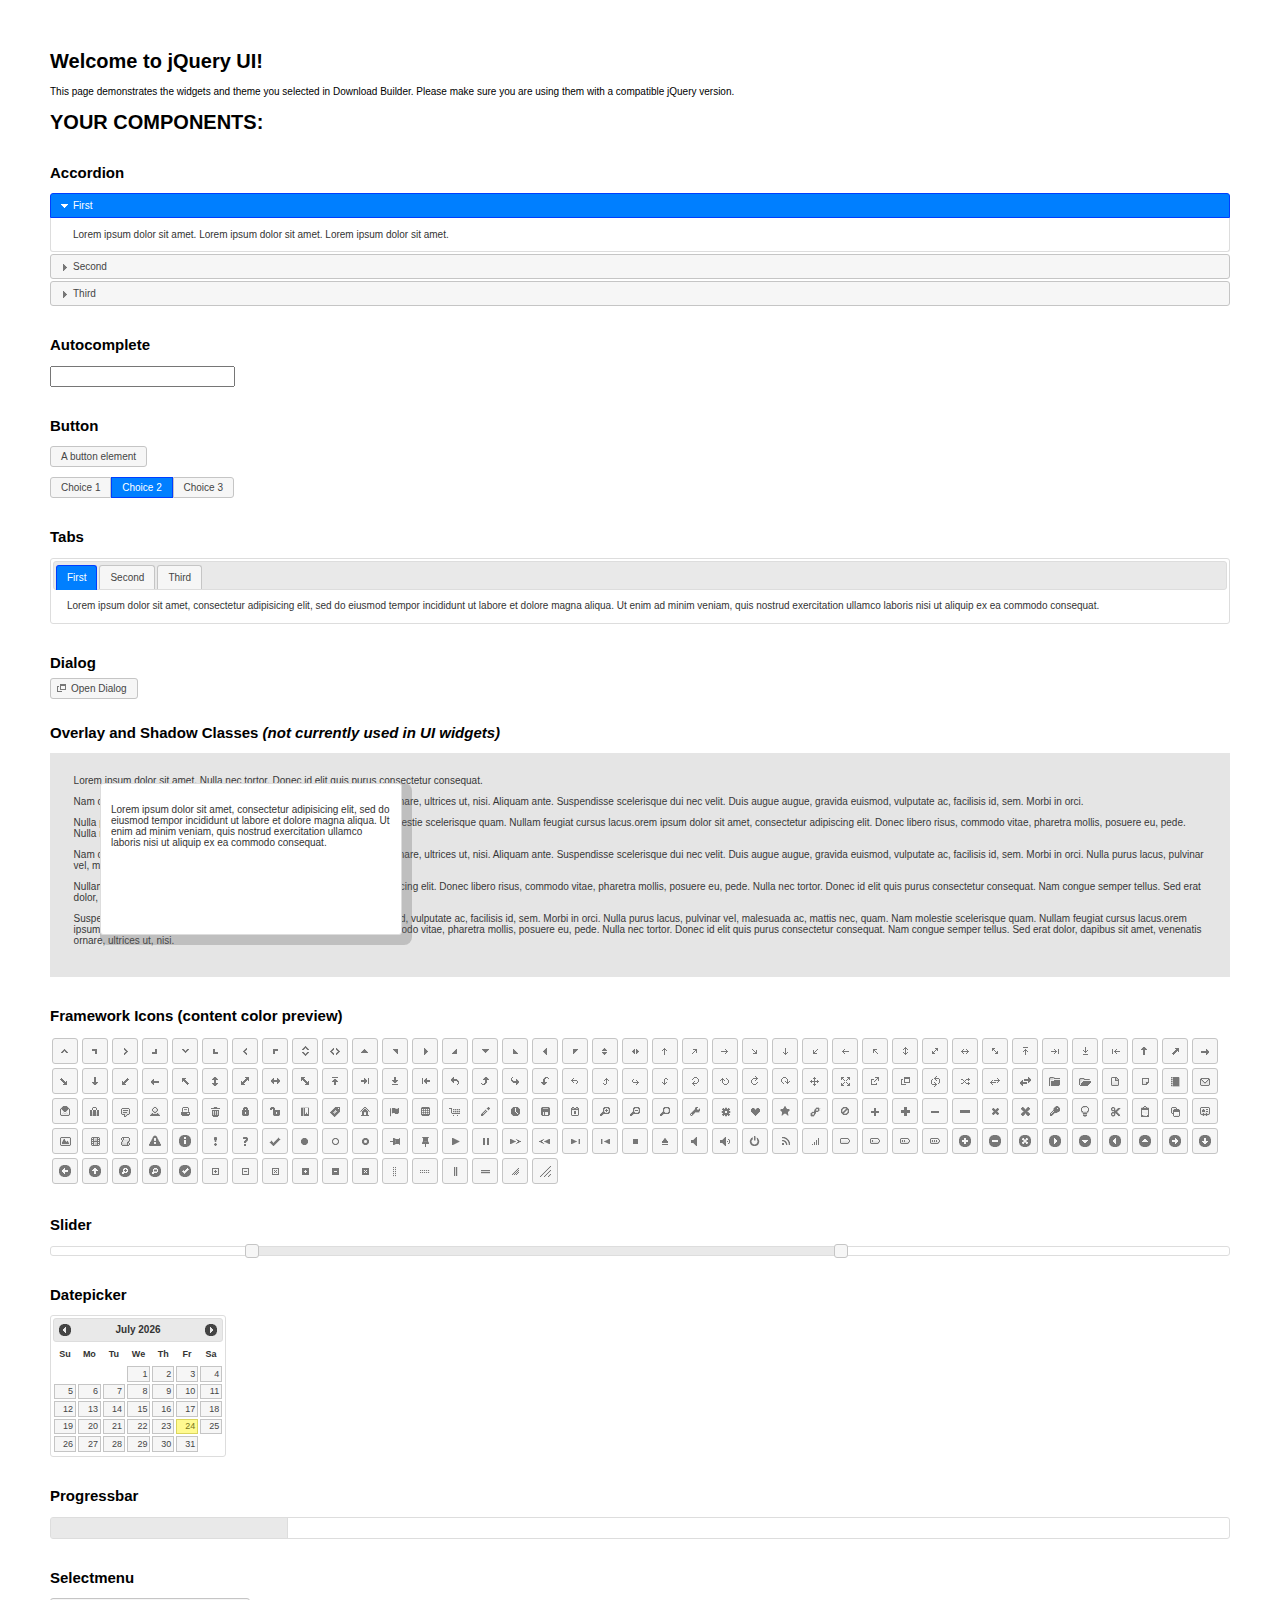
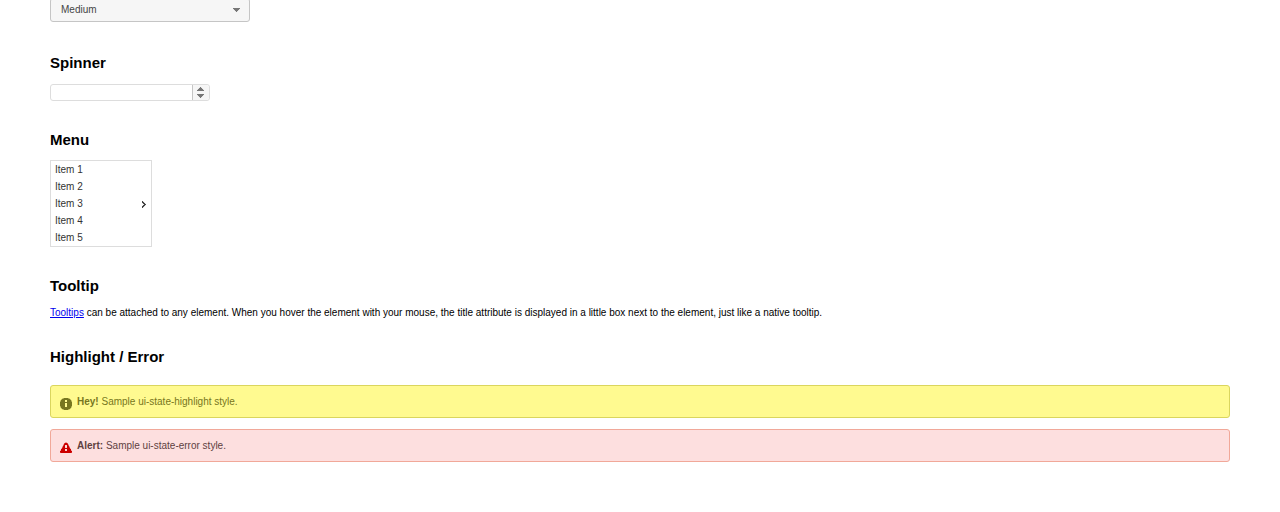
<file: public_html/js/jquery-ui-1.11.4.custom/index.html>
<!doctype html>
<html lang="us">
<head>
	<meta charset="utf-8">
	<title>jQuery UI Example Page</title>
	<link href="jquery-ui.css" rel="stylesheet">
	<style>
	body{
		font: 62.5% "Trebuchet MS", sans-serif;
		margin: 50px;
	}
	.demoHeaders {
		margin-top: 2em;
	}
	#dialog-link {
		padding: .4em 1em .4em 20px;
		text-decoration: none;
		position: relative;
	}
	#dialog-link span.ui-icon {
		margin: 0 5px 0 0;
		position: absolute;
		left: .2em;
		top: 50%;
		margin-top: -8px;
	}
	#icons {
		margin: 0;
		padding: 0;
	}
	#icons li {
		margin: 2px;
		position: relative;
		padding: 4px 0;
		cursor: pointer;
		float: left;
		list-style: none;
	}
	#icons span.ui-icon {
		float: left;
		margin: 0 4px;
	}
	.fakewindowcontain .ui-widget-overlay {
		position: absolute;
	}
	select {
		width: 200px;
	}
	</style>
</head>
<body>

<h1>Welcome to jQuery UI!</h1>

<div class="ui-widget">
	<p>This page demonstrates the widgets and theme you selected in Download Builder. Please make sure you are using them with a compatible jQuery version.</p>
</div>

<h1>YOUR COMPONENTS:</h1>


<!-- Accordion -->
<h2 class="demoHeaders">Accordion</h2>
<div id="accordion">
	<h3>First</h3>
	<div>Lorem ipsum dolor sit amet. Lorem ipsum dolor sit amet. Lorem ipsum dolor sit amet.</div>
	<h3>Second</h3>
	<div>Phasellus mattis tincidunt nibh.</div>
	<h3>Third</h3>
	<div>Nam dui erat, auctor a, dignissim quis.</div>
</div>



<!-- Autocomplete -->
<h2 class="demoHeaders">Autocomplete</h2>
<div>
	<input id="autocomplete" title="type &quot;a&quot;">
</div>



<!-- Button -->
<h2 class="demoHeaders">Button</h2>
<button id="button">A button element</button>
<form style="margin-top: 1em;">
	<div id="radioset">
		<input type="radio" id="radio1" name="radio"><label for="radio1">Choice 1</label>
		<input type="radio" id="radio2" name="radio" checked="checked"><label for="radio2">Choice 2</label>
		<input type="radio" id="radio3" name="radio"><label for="radio3">Choice 3</label>
	</div>
</form>



<!-- Tabs -->
<h2 class="demoHeaders">Tabs</h2>
<div id="tabs">
	<ul>
		<li><a href="#tabs-1">First</a></li>
		<li><a href="#tabs-2">Second</a></li>
		<li><a href="#tabs-3">Third</a></li>
	</ul>
	<div id="tabs-1">Lorem ipsum dolor sit amet, consectetur adipisicing elit, sed do eiusmod tempor incididunt ut labore et dolore magna aliqua. Ut enim ad minim veniam, quis nostrud exercitation ullamco laboris nisi ut aliquip ex ea commodo consequat.</div>
	<div id="tabs-2">Phasellus mattis tincidunt nibh. Cras orci urna, blandit id, pretium vel, aliquet ornare, felis. Maecenas scelerisque sem non nisl. Fusce sed lorem in enim dictum bibendum.</div>
	<div id="tabs-3">Nam dui erat, auctor a, dignissim quis, sollicitudin eu, felis. Pellentesque nisi urna, interdum eget, sagittis et, consequat vestibulum, lacus. Mauris porttitor ullamcorper augue.</div>
</div>



<!-- Dialog NOTE: Dialog is not generated by UI in this demo so it can be visually styled in themeroller-->
<h2 class="demoHeaders">Dialog</h2>
<p><a href="#" id="dialog-link" class="ui-state-default ui-corner-all"><span class="ui-icon ui-icon-newwin"></span>Open Dialog</a></p>

<h2 class="demoHeaders">Overlay and Shadow Classes <em>(not currently used in UI widgets)</em></h2>
<div style="position: relative; width: 96%; height: 200px; padding:1% 2%; overflow:hidden;" class="fakewindowcontain">
	<p>Lorem ipsum dolor sit amet,  Nulla nec tortor. Donec id elit quis purus consectetur consequat. </p><p>Nam congue semper tellus. Sed erat dolor, dapibus sit amet, venenatis ornare, ultrices ut, nisi. Aliquam ante. Suspendisse scelerisque dui nec velit. Duis augue augue, gravida euismod, vulputate ac, facilisis id, sem. Morbi in orci. </p><p>Nulla purus lacus, pulvinar vel, malesuada ac, mattis nec, quam. Nam molestie scelerisque quam. Nullam feugiat cursus lacus.orem ipsum dolor sit amet, consectetur adipiscing elit. Donec libero risus, commodo vitae, pharetra mollis, posuere eu, pede. Nulla nec tortor. Donec id elit quis purus consectetur consequat. </p><p>Nam congue semper tellus. Sed erat dolor, dapibus sit amet, venenatis ornare, ultrices ut, nisi. Aliquam ante. Suspendisse scelerisque dui nec velit. Duis augue augue, gravida euismod, vulputate ac, facilisis id, sem. Morbi in orci. Nulla purus lacus, pulvinar vel, malesuada ac, mattis nec, quam. Nam molestie scelerisque quam. </p><p>Nullam feugiat cursus lacus.orem ipsum dolor sit amet, consectetur adipiscing elit. Donec libero risus, commodo vitae, pharetra mollis, posuere eu, pede. Nulla nec tortor. Donec id elit quis purus consectetur consequat. Nam congue semper tellus. Sed erat dolor, dapibus sit amet, venenatis ornare, ultrices ut, nisi. Aliquam ante. </p><p>Suspendisse scelerisque dui nec velit. Duis augue augue, gravida euismod, vulputate ac, facilisis id, sem. Morbi in orci. Nulla purus lacus, pulvinar vel, malesuada ac, mattis nec, quam. Nam molestie scelerisque quam. Nullam feugiat cursus lacus.orem ipsum dolor sit amet, consectetur adipiscing elit. Donec libero risus, commodo vitae, pharetra mollis, posuere eu, pede. Nulla nec tortor. Donec id elit quis purus consectetur consequat. Nam congue semper tellus. Sed erat dolor, dapibus sit amet, venenatis ornare, ultrices ut, nisi. </p>

	<!-- ui-dialog -->
	<div class="ui-overlay"><div class="ui-widget-overlay"></div><div class="ui-widget-shadow ui-corner-all" style="width: 302px; height: 152px; position: absolute; left: 50px; top: 30px;"></div></div>
	<div style="position: absolute; width: 280px; height: 130px;left: 50px; top: 30px; padding: 10px;" class="ui-widget ui-widget-content ui-corner-all">
		<div class="ui-dialog-content ui-widget-content" style="background: none; border: 0;">
			<p>Lorem ipsum dolor sit amet, consectetur adipisicing elit, sed do eiusmod tempor incididunt ut labore et dolore magna aliqua. Ut enim ad minim veniam, quis nostrud exercitation ullamco laboris nisi ut aliquip ex ea commodo consequat.</p>
		</div>
	</div>

</div>

<!-- ui-dialog -->
<div id="dialog" title="Dialog Title">
	<p>Lorem ipsum dolor sit amet, consectetur adipisicing elit, sed do eiusmod tempor incididunt ut labore et dolore magna aliqua. Ut enim ad minim veniam, quis nostrud exercitation ullamco laboris nisi ut aliquip ex ea commodo consequat.</p>
</div>



<h2 class="demoHeaders">Framework Icons (content color preview)</h2>
<ul id="icons" class="ui-widget ui-helper-clearfix">
	<li class="ui-state-default ui-corner-all" title=".ui-icon-carat-1-n"><span class="ui-icon ui-icon-carat-1-n"></span></li>
	<li class="ui-state-default ui-corner-all" title=".ui-icon-carat-1-ne"><span class="ui-icon ui-icon-carat-1-ne"></span></li>
	<li class="ui-state-default ui-corner-all" title=".ui-icon-carat-1-e"><span class="ui-icon ui-icon-carat-1-e"></span></li>
	<li class="ui-state-default ui-corner-all" title=".ui-icon-carat-1-se"><span class="ui-icon ui-icon-carat-1-se"></span></li>
	<li class="ui-state-default ui-corner-all" title=".ui-icon-carat-1-s"><span class="ui-icon ui-icon-carat-1-s"></span></li>
	<li class="ui-state-default ui-corner-all" title=".ui-icon-carat-1-sw"><span class="ui-icon ui-icon-carat-1-sw"></span></li>
	<li class="ui-state-default ui-corner-all" title=".ui-icon-carat-1-w"><span class="ui-icon ui-icon-carat-1-w"></span></li>
	<li class="ui-state-default ui-corner-all" title=".ui-icon-carat-1-nw"><span class="ui-icon ui-icon-carat-1-nw"></span></li>
	<li class="ui-state-default ui-corner-all" title=".ui-icon-carat-2-n-s"><span class="ui-icon ui-icon-carat-2-n-s"></span></li>
	<li class="ui-state-default ui-corner-all" title=".ui-icon-carat-2-e-w"><span class="ui-icon ui-icon-carat-2-e-w"></span></li>
	<li class="ui-state-default ui-corner-all" title=".ui-icon-triangle-1-n"><span class="ui-icon ui-icon-triangle-1-n"></span></li>
	<li class="ui-state-default ui-corner-all" title=".ui-icon-triangle-1-ne"><span class="ui-icon ui-icon-triangle-1-ne"></span></li>
	<li class="ui-state-default ui-corner-all" title=".ui-icon-triangle-1-e"><span class="ui-icon ui-icon-triangle-1-e"></span></li>
	<li class="ui-state-default ui-corner-all" title=".ui-icon-triangle-1-se"><span class="ui-icon ui-icon-triangle-1-se"></span></li>
	<li class="ui-state-default ui-corner-all" title=".ui-icon-triangle-1-s"><span class="ui-icon ui-icon-triangle-1-s"></span></li>
	<li class="ui-state-default ui-corner-all" title=".ui-icon-triangle-1-sw"><span class="ui-icon ui-icon-triangle-1-sw"></span></li>
	<li class="ui-state-default ui-corner-all" title=".ui-icon-triangle-1-w"><span class="ui-icon ui-icon-triangle-1-w"></span></li>
	<li class="ui-state-default ui-corner-all" title=".ui-icon-triangle-1-nw"><span class="ui-icon ui-icon-triangle-1-nw"></span></li>
	<li class="ui-state-default ui-corner-all" title=".ui-icon-triangle-2-n-s"><span class="ui-icon ui-icon-triangle-2-n-s"></span></li>
	<li class="ui-state-default ui-corner-all" title=".ui-icon-triangle-2-e-w"><span class="ui-icon ui-icon-triangle-2-e-w"></span></li>
	<li class="ui-state-default ui-corner-all" title=".ui-icon-arrow-1-n"><span class="ui-icon ui-icon-arrow-1-n"></span></li>
	<li class="ui-state-default ui-corner-all" title=".ui-icon-arrow-1-ne"><span class="ui-icon ui-icon-arrow-1-ne"></span></li>
	<li class="ui-state-default ui-corner-all" title=".ui-icon-arrow-1-e"><span class="ui-icon ui-icon-arrow-1-e"></span></li>
	<li class="ui-state-default ui-corner-all" title=".ui-icon-arrow-1-se"><span class="ui-icon ui-icon-arrow-1-se"></span></li>
	<li class="ui-state-default ui-corner-all" title=".ui-icon-arrow-1-s"><span class="ui-icon ui-icon-arrow-1-s"></span></li>
	<li class="ui-state-default ui-corner-all" title=".ui-icon-arrow-1-sw"><span class="ui-icon ui-icon-arrow-1-sw"></span></li>
	<li class="ui-state-default ui-corner-all" title=".ui-icon-arrow-1-w"><span class="ui-icon ui-icon-arrow-1-w"></span></li>
	<li class="ui-state-default ui-corner-all" title=".ui-icon-arrow-1-nw"><span class="ui-icon ui-icon-arrow-1-nw"></span></li>
	<li class="ui-state-default ui-corner-all" title=".ui-icon-arrow-2-n-s"><span class="ui-icon ui-icon-arrow-2-n-s"></span></li>
	<li class="ui-state-default ui-corner-all" title=".ui-icon-arrow-2-ne-sw"><span class="ui-icon ui-icon-arrow-2-ne-sw"></span></li>
	<li class="ui-state-default ui-corner-all" title=".ui-icon-arrow-2-e-w"><span class="ui-icon ui-icon-arrow-2-e-w"></span></li>
	<li class="ui-state-default ui-corner-all" title=".ui-icon-arrow-2-se-nw"><span class="ui-icon ui-icon-arrow-2-se-nw"></span></li>
	<li class="ui-state-default ui-corner-all" title=".ui-icon-arrowstop-1-n"><span class="ui-icon ui-icon-arrowstop-1-n"></span></li>
	<li class="ui-state-default ui-corner-all" title=".ui-icon-arrowstop-1-e"><span class="ui-icon ui-icon-arrowstop-1-e"></span></li>
	<li class="ui-state-default ui-corner-all" title=".ui-icon-arrowstop-1-s"><span class="ui-icon ui-icon-arrowstop-1-s"></span></li>
	<li class="ui-state-default ui-corner-all" title=".ui-icon-arrowstop-1-w"><span class="ui-icon ui-icon-arrowstop-1-w"></span></li>
	<li class="ui-state-default ui-corner-all" title=".ui-icon-arrowthick-1-n"><span class="ui-icon ui-icon-arrowthick-1-n"></span></li>
	<li class="ui-state-default ui-corner-all" title=".ui-icon-arrowthick-1-ne"><span class="ui-icon ui-icon-arrowthick-1-ne"></span></li>
	<li class="ui-state-default ui-corner-all" title=".ui-icon-arrowthick-1-e"><span class="ui-icon ui-icon-arrowthick-1-e"></span></li>
	<li class="ui-state-default ui-corner-all" title=".ui-icon-arrowthick-1-se"><span class="ui-icon ui-icon-arrowthick-1-se"></span></li>
	<li class="ui-state-default ui-corner-all" title=".ui-icon-arrowthick-1-s"><span class="ui-icon ui-icon-arrowthick-1-s"></span></li>
	<li class="ui-state-default ui-corner-all" title=".ui-icon-arrowthick-1-sw"><span class="ui-icon ui-icon-arrowthick-1-sw"></span></li>
	<li class="ui-state-default ui-corner-all" title=".ui-icon-arrowthick-1-w"><span class="ui-icon ui-icon-arrowthick-1-w"></span></li>
	<li class="ui-state-default ui-corner-all" title=".ui-icon-arrowthick-1-nw"><span class="ui-icon ui-icon-arrowthick-1-nw"></span></li>
	<li class="ui-state-default ui-corner-all" title=".ui-icon-arrowthick-2-n-s"><span class="ui-icon ui-icon-arrowthick-2-n-s"></span></li>
	<li class="ui-state-default ui-corner-all" title=".ui-icon-arrowthick-2-ne-sw"><span class="ui-icon ui-icon-arrowthick-2-ne-sw"></span></li>
	<li class="ui-state-default ui-corner-all" title=".ui-icon-arrowthick-2-e-w"><span class="ui-icon ui-icon-arrowthick-2-e-w"></span></li>
	<li class="ui-state-default ui-corner-all" title=".ui-icon-arrowthick-2-se-nw"><span class="ui-icon ui-icon-arrowthick-2-se-nw"></span></li>
	<li class="ui-state-default ui-corner-all" title=".ui-icon-arrowthickstop-1-n"><span class="ui-icon ui-icon-arrowthickstop-1-n"></span></li>
	<li class="ui-state-default ui-corner-all" title=".ui-icon-arrowthickstop-1-e"><span class="ui-icon ui-icon-arrowthickstop-1-e"></span></li>
	<li class="ui-state-default ui-corner-all" title=".ui-icon-arrowthickstop-1-s"><span class="ui-icon ui-icon-arrowthickstop-1-s"></span></li>
	<li class="ui-state-default ui-corner-all" title=".ui-icon-arrowthickstop-1-w"><span class="ui-icon ui-icon-arrowthickstop-1-w"></span></li>
	<li class="ui-state-default ui-corner-all" title=".ui-icon-arrowreturnthick-1-w"><span class="ui-icon ui-icon-arrowreturnthick-1-w"></span></li>
	<li class="ui-state-default ui-corner-all" title=".ui-icon-arrowreturnthick-1-n"><span class="ui-icon ui-icon-arrowreturnthick-1-n"></span></li>
	<li class="ui-state-default ui-corner-all" title=".ui-icon-arrowreturnthick-1-e"><span class="ui-icon ui-icon-arrowreturnthick-1-e"></span></li>
	<li class="ui-state-default ui-corner-all" title=".ui-icon-arrowreturnthick-1-s"><span class="ui-icon ui-icon-arrowreturnthick-1-s"></span></li>
	<li class="ui-state-default ui-corner-all" title=".ui-icon-arrowreturn-1-w"><span class="ui-icon ui-icon-arrowreturn-1-w"></span></li>
	<li class="ui-state-default ui-corner-all" title=".ui-icon-arrowreturn-1-n"><span class="ui-icon ui-icon-arrowreturn-1-n"></span></li>
	<li class="ui-state-default ui-corner-all" title=".ui-icon-arrowreturn-1-e"><span class="ui-icon ui-icon-arrowreturn-1-e"></span></li>
	<li class="ui-state-default ui-corner-all" title=".ui-icon-arrowreturn-1-s"><span class="ui-icon ui-icon-arrowreturn-1-s"></span></li>
	<li class="ui-state-default ui-corner-all" title=".ui-icon-arrowrefresh-1-w"><span class="ui-icon ui-icon-arrowrefresh-1-w"></span></li>
	<li class="ui-state-default ui-corner-all" title=".ui-icon-arrowrefresh-1-n"><span class="ui-icon ui-icon-arrowrefresh-1-n"></span></li>
	<li class="ui-state-default ui-corner-all" title=".ui-icon-arrowrefresh-1-e"><span class="ui-icon ui-icon-arrowrefresh-1-e"></span></li>
	<li class="ui-state-default ui-corner-all" title=".ui-icon-arrowrefresh-1-s"><span class="ui-icon ui-icon-arrowrefresh-1-s"></span></li>
	<li class="ui-state-default ui-corner-all" title=".ui-icon-arrow-4"><span class="ui-icon ui-icon-arrow-4"></span></li>
	<li class="ui-state-default ui-corner-all" title=".ui-icon-arrow-4-diag"><span class="ui-icon ui-icon-arrow-4-diag"></span></li>
	<li class="ui-state-default ui-corner-all" title=".ui-icon-extlink"><span class="ui-icon ui-icon-extlink"></span></li>
	<li class="ui-state-default ui-corner-all" title=".ui-icon-newwin"><span class="ui-icon ui-icon-newwin"></span></li>
	<li class="ui-state-default ui-corner-all" title=".ui-icon-refresh"><span class="ui-icon ui-icon-refresh"></span></li>
	<li class="ui-state-default ui-corner-all" title=".ui-icon-shuffle"><span class="ui-icon ui-icon-shuffle"></span></li>
	<li class="ui-state-default ui-corner-all" title=".ui-icon-transfer-e-w"><span class="ui-icon ui-icon-transfer-e-w"></span></li>
	<li class="ui-state-default ui-corner-all" title=".ui-icon-transferthick-e-w"><span class="ui-icon ui-icon-transferthick-e-w"></span></li>
	<li class="ui-state-default ui-corner-all" title=".ui-icon-folder-collapsed"><span class="ui-icon ui-icon-folder-collapsed"></span></li>
	<li class="ui-state-default ui-corner-all" title=".ui-icon-folder-open"><span class="ui-icon ui-icon-folder-open"></span></li>
	<li class="ui-state-default ui-corner-all" title=".ui-icon-document"><span class="ui-icon ui-icon-document"></span></li>
	<li class="ui-state-default ui-corner-all" title=".ui-icon-document-b"><span class="ui-icon ui-icon-document-b"></span></li>
	<li class="ui-state-default ui-corner-all" title=".ui-icon-note"><span class="ui-icon ui-icon-note"></span></li>
	<li class="ui-state-default ui-corner-all" title=".ui-icon-mail-closed"><span class="ui-icon ui-icon-mail-closed"></span></li>
	<li class="ui-state-default ui-corner-all" title=".ui-icon-mail-open"><span class="ui-icon ui-icon-mail-open"></span></li>
	<li class="ui-state-default ui-corner-all" title=".ui-icon-suitcase"><span class="ui-icon ui-icon-suitcase"></span></li>
	<li class="ui-state-default ui-corner-all" title=".ui-icon-comment"><span class="ui-icon ui-icon-comment"></span></li>
	<li class="ui-state-default ui-corner-all" title=".ui-icon-person"><span class="ui-icon ui-icon-person"></span></li>
	<li class="ui-state-default ui-corner-all" title=".ui-icon-print"><span class="ui-icon ui-icon-print"></span></li>
	<li class="ui-state-default ui-corner-all" title=".ui-icon-trash"><span class="ui-icon ui-icon-trash"></span></li>
	<li class="ui-state-default ui-corner-all" title=".ui-icon-locked"><span class="ui-icon ui-icon-locked"></span></li>
	<li class="ui-state-default ui-corner-all" title=".ui-icon-unlocked"><span class="ui-icon ui-icon-unlocked"></span></li>
	<li class="ui-state-default ui-corner-all" title=".ui-icon-bookmark"><span class="ui-icon ui-icon-bookmark"></span></li>
	<li class="ui-state-default ui-corner-all" title=".ui-icon-tag"><span class="ui-icon ui-icon-tag"></span></li>
	<li class="ui-state-default ui-corner-all" title=".ui-icon-home"><span class="ui-icon ui-icon-home"></span></li>
	<li class="ui-state-default ui-corner-all" title=".ui-icon-flag"><span class="ui-icon ui-icon-flag"></span></li>
	<li class="ui-state-default ui-corner-all" title=".ui-icon-calculator"><span class="ui-icon ui-icon-calculator"></span></li>
	<li class="ui-state-default ui-corner-all" title=".ui-icon-cart"><span class="ui-icon ui-icon-cart"></span></li>
	<li class="ui-state-default ui-corner-all" title=".ui-icon-pencil"><span class="ui-icon ui-icon-pencil"></span></li>
	<li class="ui-state-default ui-corner-all" title=".ui-icon-clock"><span class="ui-icon ui-icon-clock"></span></li>
	<li class="ui-state-default ui-corner-all" title=".ui-icon-disk"><span class="ui-icon ui-icon-disk"></span></li>
	<li class="ui-state-default ui-corner-all" title=".ui-icon-calendar"><span class="ui-icon ui-icon-calendar"></span></li>
	<li class="ui-state-default ui-corner-all" title=".ui-icon-zoomin"><span class="ui-icon ui-icon-zoomin"></span></li>
	<li class="ui-state-default ui-corner-all" title=".ui-icon-zoomout"><span class="ui-icon ui-icon-zoomout"></span></li>
	<li class="ui-state-default ui-corner-all" title=".ui-icon-search"><span class="ui-icon ui-icon-search"></span></li>
	<li class="ui-state-default ui-corner-all" title=".ui-icon-wrench"><span class="ui-icon ui-icon-wrench"></span></li>
	<li class="ui-state-default ui-corner-all" title=".ui-icon-gear"><span class="ui-icon ui-icon-gear"></span></li>
	<li class="ui-state-default ui-corner-all" title=".ui-icon-heart"><span class="ui-icon ui-icon-heart"></span></li>
	<li class="ui-state-default ui-corner-all" title=".ui-icon-star"><span class="ui-icon ui-icon-star"></span></li>
	<li class="ui-state-default ui-corner-all" title=".ui-icon-link"><span class="ui-icon ui-icon-link"></span></li>
	<li class="ui-state-default ui-corner-all" title=".ui-icon-cancel"><span class="ui-icon ui-icon-cancel"></span></li>
	<li class="ui-state-default ui-corner-all" title=".ui-icon-plus"><span class="ui-icon ui-icon-plus"></span></li>
	<li class="ui-state-default ui-corner-all" title=".ui-icon-plusthick"><span class="ui-icon ui-icon-plusthick"></span></li>
	<li class="ui-state-default ui-corner-all" title=".ui-icon-minus"><span class="ui-icon ui-icon-minus"></span></li>
	<li class="ui-state-default ui-corner-all" title=".ui-icon-minusthick"><span class="ui-icon ui-icon-minusthick"></span></li>
	<li class="ui-state-default ui-corner-all" title=".ui-icon-close"><span class="ui-icon ui-icon-close"></span></li>
	<li class="ui-state-default ui-corner-all" title=".ui-icon-closethick"><span class="ui-icon ui-icon-closethick"></span></li>
	<li class="ui-state-default ui-corner-all" title=".ui-icon-key"><span class="ui-icon ui-icon-key"></span></li>
	<li class="ui-state-default ui-corner-all" title=".ui-icon-lightbulb"><span class="ui-icon ui-icon-lightbulb"></span></li>
	<li class="ui-state-default ui-corner-all" title=".ui-icon-scissors"><span class="ui-icon ui-icon-scissors"></span></li>
	<li class="ui-state-default ui-corner-all" title=".ui-icon-clipboard"><span class="ui-icon ui-icon-clipboard"></span></li>
	<li class="ui-state-default ui-corner-all" title=".ui-icon-copy"><span class="ui-icon ui-icon-copy"></span></li>
	<li class="ui-state-default ui-corner-all" title=".ui-icon-contact"><span class="ui-icon ui-icon-contact"></span></li>
	<li class="ui-state-default ui-corner-all" title=".ui-icon-image"><span class="ui-icon ui-icon-image"></span></li>
	<li class="ui-state-default ui-corner-all" title=".ui-icon-video"><span class="ui-icon ui-icon-video"></span></li>
	<li class="ui-state-default ui-corner-all" title=".ui-icon-script"><span class="ui-icon ui-icon-script"></span></li>
	<li class="ui-state-default ui-corner-all" title=".ui-icon-alert"><span class="ui-icon ui-icon-alert"></span></li>
	<li class="ui-state-default ui-corner-all" title=".ui-icon-info"><span class="ui-icon ui-icon-info"></span></li>
	<li class="ui-state-default ui-corner-all" title=".ui-icon-notice"><span class="ui-icon ui-icon-notice"></span></li>
	<li class="ui-state-default ui-corner-all" title=".ui-icon-help"><span class="ui-icon ui-icon-help"></span></li>
	<li class="ui-state-default ui-corner-all" title=".ui-icon-check"><span class="ui-icon ui-icon-check"></span></li>
	<li class="ui-state-default ui-corner-all" title=".ui-icon-bullet"><span class="ui-icon ui-icon-bullet"></span></li>
	<li class="ui-state-default ui-corner-all" title=".ui-icon-radio-off"><span class="ui-icon ui-icon-radio-off"></span></li>
	<li class="ui-state-default ui-corner-all" title=".ui-icon-radio-on"><span class="ui-icon ui-icon-radio-on"></span></li>
	<li class="ui-state-default ui-corner-all" title=".ui-icon-pin-w"><span class="ui-icon ui-icon-pin-w"></span></li>
	<li class="ui-state-default ui-corner-all" title=".ui-icon-pin-s"><span class="ui-icon ui-icon-pin-s"></span></li>
	<li class="ui-state-default ui-corner-all" title=".ui-icon-play"><span class="ui-icon ui-icon-play"></span></li>
	<li class="ui-state-default ui-corner-all" title=".ui-icon-pause"><span class="ui-icon ui-icon-pause"></span></li>
	<li class="ui-state-default ui-corner-all" title=".ui-icon-seek-next"><span class="ui-icon ui-icon-seek-next"></span></li>
	<li class="ui-state-default ui-corner-all" title=".ui-icon-seek-prev"><span class="ui-icon ui-icon-seek-prev"></span></li>
	<li class="ui-state-default ui-corner-all" title=".ui-icon-seek-end"><span class="ui-icon ui-icon-seek-end"></span></li>
	<li class="ui-state-default ui-corner-all" title=".ui-icon-seek-first"><span class="ui-icon ui-icon-seek-first"></span></li>
	<li class="ui-state-default ui-corner-all" title=".ui-icon-stop"><span class="ui-icon ui-icon-stop"></span></li>
	<li class="ui-state-default ui-corner-all" title=".ui-icon-eject"><span class="ui-icon ui-icon-eject"></span></li>
	<li class="ui-state-default ui-corner-all" title=".ui-icon-volume-off"><span class="ui-icon ui-icon-volume-off"></span></li>
	<li class="ui-state-default ui-corner-all" title=".ui-icon-volume-on"><span class="ui-icon ui-icon-volume-on"></span></li>
	<li class="ui-state-default ui-corner-all" title=".ui-icon-power"><span class="ui-icon ui-icon-power"></span></li>
	<li class="ui-state-default ui-corner-all" title=".ui-icon-signal-diag"><span class="ui-icon ui-icon-signal-diag"></span></li>
	<li class="ui-state-default ui-corner-all" title=".ui-icon-signal"><span class="ui-icon ui-icon-signal"></span></li>
	<li class="ui-state-default ui-corner-all" title=".ui-icon-battery-0"><span class="ui-icon ui-icon-battery-0"></span></li>
	<li class="ui-state-default ui-corner-all" title=".ui-icon-battery-1"><span class="ui-icon ui-icon-battery-1"></span></li>
	<li class="ui-state-default ui-corner-all" title=".ui-icon-battery-2"><span class="ui-icon ui-icon-battery-2"></span></li>
	<li class="ui-state-default ui-corner-all" title=".ui-icon-battery-3"><span class="ui-icon ui-icon-battery-3"></span></li>
	<li class="ui-state-default ui-corner-all" title=".ui-icon-circle-plus"><span class="ui-icon ui-icon-circle-plus"></span></li>
	<li class="ui-state-default ui-corner-all" title=".ui-icon-circle-minus"><span class="ui-icon ui-icon-circle-minus"></span></li>
	<li class="ui-state-default ui-corner-all" title=".ui-icon-circle-close"><span class="ui-icon ui-icon-circle-close"></span></li>
	<li class="ui-state-default ui-corner-all" title=".ui-icon-circle-triangle-e"><span class="ui-icon ui-icon-circle-triangle-e"></span></li>
	<li class="ui-state-default ui-corner-all" title=".ui-icon-circle-triangle-s"><span class="ui-icon ui-icon-circle-triangle-s"></span></li>
	<li class="ui-state-default ui-corner-all" title=".ui-icon-circle-triangle-w"><span class="ui-icon ui-icon-circle-triangle-w"></span></li>
	<li class="ui-state-default ui-corner-all" title=".ui-icon-circle-triangle-n"><span class="ui-icon ui-icon-circle-triangle-n"></span></li>
	<li class="ui-state-default ui-corner-all" title=".ui-icon-circle-arrow-e"><span class="ui-icon ui-icon-circle-arrow-e"></span></li>
	<li class="ui-state-default ui-corner-all" title=".ui-icon-circle-arrow-s"><span class="ui-icon ui-icon-circle-arrow-s"></span></li>
	<li class="ui-state-default ui-corner-all" title=".ui-icon-circle-arrow-w"><span class="ui-icon ui-icon-circle-arrow-w"></span></li>
	<li class="ui-state-default ui-corner-all" title=".ui-icon-circle-arrow-n"><span class="ui-icon ui-icon-circle-arrow-n"></span></li>
	<li class="ui-state-default ui-corner-all" title=".ui-icon-circle-zoomin"><span class="ui-icon ui-icon-circle-zoomin"></span></li>
	<li class="ui-state-default ui-corner-all" title=".ui-icon-circle-zoomout"><span class="ui-icon ui-icon-circle-zoomout"></span></li>
	<li class="ui-state-default ui-corner-all" title=".ui-icon-circle-check"><span class="ui-icon ui-icon-circle-check"></span></li>
	<li class="ui-state-default ui-corner-all" title=".ui-icon-circlesmall-plus"><span class="ui-icon ui-icon-circlesmall-plus"></span></li>
	<li class="ui-state-default ui-corner-all" title=".ui-icon-circlesmall-minus"><span class="ui-icon ui-icon-circlesmall-minus"></span></li>
	<li class="ui-state-default ui-corner-all" title=".ui-icon-circlesmall-close"><span class="ui-icon ui-icon-circlesmall-close"></span></li>
	<li class="ui-state-default ui-corner-all" title=".ui-icon-squaresmall-plus"><span class="ui-icon ui-icon-squaresmall-plus"></span></li>
	<li class="ui-state-default ui-corner-all" title=".ui-icon-squaresmall-minus"><span class="ui-icon ui-icon-squaresmall-minus"></span></li>
	<li class="ui-state-default ui-corner-all" title=".ui-icon-squaresmall-close"><span class="ui-icon ui-icon-squaresmall-close"></span></li>
	<li class="ui-state-default ui-corner-all" title=".ui-icon-grip-dotted-vertical"><span class="ui-icon ui-icon-grip-dotted-vertical"></span></li>
	<li class="ui-state-default ui-corner-all" title=".ui-icon-grip-dotted-horizontal"><span class="ui-icon ui-icon-grip-dotted-horizontal"></span></li>
	<li class="ui-state-default ui-corner-all" title=".ui-icon-grip-solid-vertical"><span class="ui-icon ui-icon-grip-solid-vertical"></span></li>
	<li class="ui-state-default ui-corner-all" title=".ui-icon-grip-solid-horizontal"><span class="ui-icon ui-icon-grip-solid-horizontal"></span></li>
	<li class="ui-state-default ui-corner-all" title=".ui-icon-gripsmall-diagonal-se"><span class="ui-icon ui-icon-gripsmall-diagonal-se"></span></li>
	<li class="ui-state-default ui-corner-all" title=".ui-icon-grip-diagonal-se"><span class="ui-icon ui-icon-grip-diagonal-se"></span></li>
</ul>


<!-- Slider -->
<h2 class="demoHeaders">Slider</h2>
<div id="slider"></div>



<!-- Datepicker -->
<h2 class="demoHeaders">Datepicker</h2>
<div id="datepicker"></div>



<!-- Progressbar -->
<h2 class="demoHeaders">Progressbar</h2>
<div id="progressbar"></div>



<!-- Progressbar -->
<h2 class="demoHeaders">Selectmenu</h2>
<select id="selectmenu">
	<option>Slower</option>
	<option>Slow</option>
	<option selected="selected">Medium</option>
	<option>Fast</option>
	<option>Faster</option>
</select>



<!-- Spinner -->
<h2 class="demoHeaders">Spinner</h2>
<input id="spinner">



<!-- Menu -->
<h2 class="demoHeaders">Menu</h2>
<ul style="width:100px;" id="menu">
	<li>Item 1</li>
	<li>Item 2</li>
	<li>Item 3
		<ul>
			<li>Item 3-1</li>
			<li>Item 3-2</li>
			<li>Item 3-3</li>
			<li>Item 3-4</li>
			<li>Item 3-5</li>
		</ul>
	</li>
	<li>Item 4</li>
	<li>Item 5</li>
</ul>



<!-- Tooltip -->
<h2 class="demoHeaders">Tooltip</h2>
<p id="tooltip">
	<a href="#" title="That&apos;s what this widget is">Tooltips</a> can be attached to any element. When you hover
the element with your mouse, the title attribute is displayed in a little box next to the element, just like a native tooltip.
</p>


<!-- Highlight / Error -->
<h2 class="demoHeaders">Highlight / Error</h2>
<div class="ui-widget">
	<div class="ui-state-highlight ui-corner-all" style="margin-top: 20px; padding: 0 .7em;">
		<p><span class="ui-icon ui-icon-info" style="float: left; margin-right: .3em;"></span>
		<strong>Hey!</strong> Sample ui-state-highlight style.</p>
	</div>
</div>
<br>
<div class="ui-widget">
	<div class="ui-state-error ui-corner-all" style="padding: 0 .7em;">
		<p><span class="ui-icon ui-icon-alert" style="float: left; margin-right: .3em;"></span>
		<strong>Alert:</strong> Sample ui-state-error style.</p>
	</div>
</div>

<script src="external/jquery/jquery.js"></script>
<script src="jquery-ui.js"></script>
<script>

$( "#accordion" ).accordion();



var availableTags = [
	"ActionScript",
	"AppleScript",
	"Asp",
	"BASIC",
	"C",
	"C++",
	"Clojure",
	"COBOL",
	"ColdFusion",
	"Erlang",
	"Fortran",
	"Groovy",
	"Haskell",
	"Java",
	"JavaScript",
	"Lisp",
	"Perl",
	"PHP",
	"Python",
	"Ruby",
	"Scala",
	"Scheme"
];
$( "#autocomplete" ).autocomplete({
	source: availableTags
});



$( "#button" ).button();
$( "#radioset" ).buttonset();



$( "#tabs" ).tabs();



$( "#dialog" ).dialog({
	autoOpen: false,
	width: 400,
	buttons: [
		{
			text: "Ok",
			click: function() {
				$( this ).dialog( "close" );
			}
		},
		{
			text: "Cancel",
			click: function() {
				$( this ).dialog( "close" );
			}
		}
	]
});

// Link to open the dialog
$( "#dialog-link" ).click(function( event ) {
	$( "#dialog" ).dialog( "open" );
	event.preventDefault();
});



$( "#datepicker" ).datepicker({
	inline: true
});



$( "#slider" ).slider({
	range: true,
	values: [ 17, 67 ]
});



$( "#progressbar" ).progressbar({
	value: 20
});



$( "#spinner" ).spinner();



$( "#menu" ).menu();



$( "#tooltip" ).tooltip();



$( "#selectmenu" ).selectmenu();


// Hover states on the static widgets
$( "#dialog-link, #icons li" ).hover(
	function() {
		$( this ).addClass( "ui-state-hover" );
	},
	function() {
		$( this ).removeClass( "ui-state-hover" );
	}
);
</script>
</body>
</html>
</file>
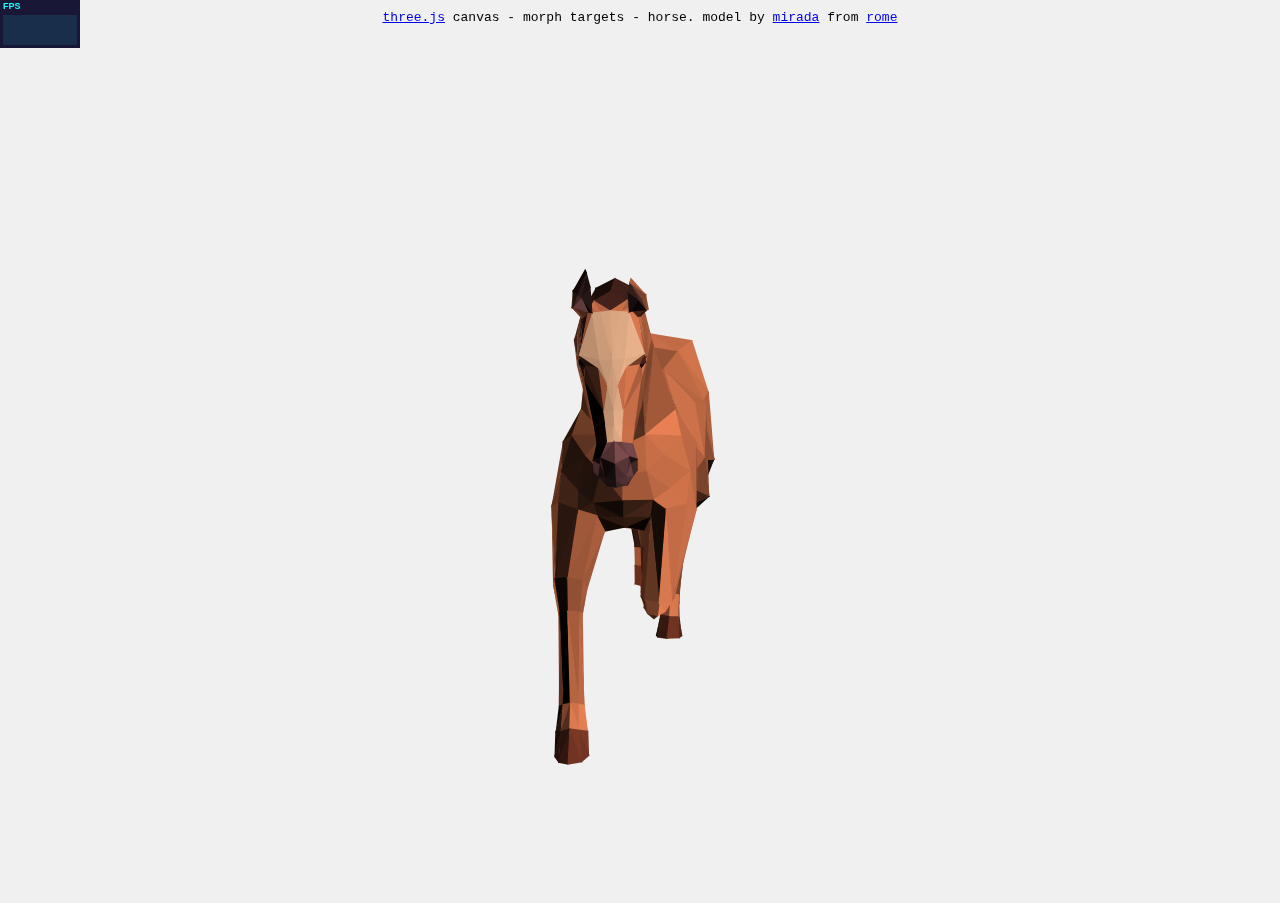
<file: public_html/canvas_morphtargets_horse.html>
<!DOCTYPE html>
<html lang="en">
	<head>
		<title>three.js canvas - morph targets - horse</title>
		<meta charset="utf-8">
		<meta name="viewport" content="width=device-width, user-scalable=no, minimum-scale=1.0, maximum-scale=1.0">
		<style>
			body {
				font-family: Monospace;
				background-color: #f0f0f0;
				margin: 0px;
				overflow: hidden;
			}
		</style>
	</head>
	<body>

		<script src="js/three.js"></script>

		<script src="js/Projector.js"></script>
		<script src="js/CanvasRenderer.js"></script>

		<script src="js/stats.min.js"></script>

		<script>

			var container, stats;
			var camera, scene, projector, renderer;
			var mesh, mixer;

			init();
			animate();

			function init() {

				container = document.createElement( 'div' );
				document.body.appendChild( container );

				var info = document.createElement( 'div' );
				info.style.position = 'absolute';
				info.style.top = '10px';
				info.style.width = '100%';
				info.style.textAlign = 'center';
				info.innerHTML = '<a href="http://threejs.org" target="_blank">three.js</a> canvas - morph targets - horse. model by <a href="http://mirada.com/">mirada</a> from <a href="http://ro.me">rome</a>';
				container.appendChild( info );

				//

				camera = new THREE.PerspectiveCamera( 50, window.innerWidth / window.innerHeight, 1, 10000 );
				camera.position.y = 300;
				camera.target = new THREE.Vector3( 0, 150, 0 );

				scene = new THREE.Scene();

				//

				var light = new THREE.DirectionalLight( 0xefefff, 1.5 );
				light.position.set( 1, 1, 1 ).normalize();
				scene.add( light );

				var light = new THREE.DirectionalLight( 0xffefef, 1.5 );
				light.position.set( -1, -1, -1 ).normalize();
				scene.add( light );

				var loader = new THREE.JSONLoader();
				loader.load( "js/horse.js", function ( geometry ) {

					var material = new THREE.MeshLambertMaterial( {
						vertexColors: THREE.FaceColors,
						morphTargets: true,
						overdraw: 0.5
					} );

					mesh = new THREE.Mesh( geometry, material );
					mesh.scale.set( 1.5, 1.5, 1.5 );
					scene.add( mesh );

					mixer = new THREE.AnimationMixer( mesh );

					var clip = THREE.AnimationClip.CreateFromMorphTargetSequence( 'gallop', geometry.morphTargets, 30 );
					mixer.clipAction( clip ).setDuration( 1 ).play();

				} );

				//

				renderer = new THREE.CanvasRenderer();
				renderer.setClearColor( 0xf0f0f0 );
				renderer.setPixelRatio( window.devicePixelRatio );
				renderer.setSize( window.innerWidth, window.innerHeight );
				container.appendChild(renderer.domElement);

				//

				stats = new Stats();
				container.appendChild( stats.dom );

				//

				window.addEventListener( 'resize', onWindowResize, false );

			}

			function onWindowResize() {

				camera.aspect = window.innerWidth / window.innerHeight;
				camera.updateProjectionMatrix();

				renderer.setSize( window.innerWidth, window.innerHeight );

			}

			//

			function animate() {

				requestAnimationFrame( animate );

				render();
				//stats.update();

			}

			var radius = 600;
			var theta = 0;

			var prevTime = Date.now();

			function render() {

				theta += 0.1;

				camera.position.x = radius * Math.sin( THREE.Math.degToRad( theta ) );
				camera.position.z = radius * Math.cos( THREE.Math.degToRad( theta ) );

				camera.lookAt( camera.target );

				if ( mixer ) {

					var time = Date.now();

					mixer.update( ( time - prevTime ) * 0.001 );

					prevTime = time;

				}

				renderer.render( scene, camera );

			}

		</script>

	</body>
</html>
</file>
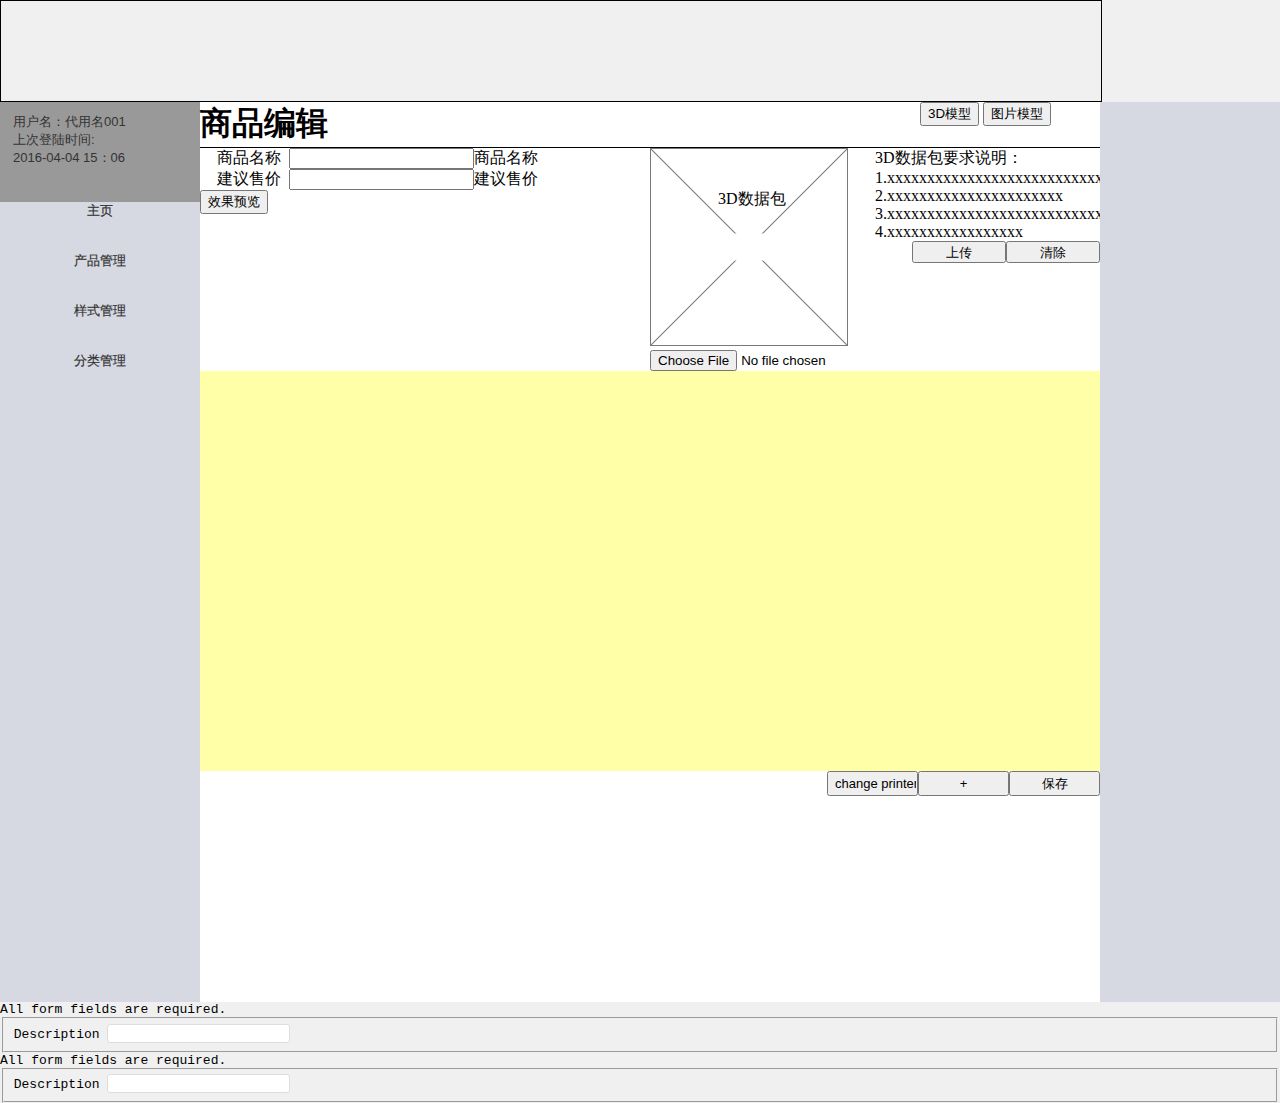
<file: public_html/edit.html>
﻿<!DOCTYPE html>
<html lang="en">
    <head>
    <title>产品编辑-模型</title>
    <meta charset="utf-8">
    <meta name="viewport" content="width=device-width, user-scalable=no, minimum-scale=1.0, maximum-scale=1.0">
    <meta http-equiv="X-UA-Compatible" content="IE=edge">
    <meta name="baidu-site-verification" content="fsZoTq9h0W" />
    <link href="css/style.css" rel="stylesheet" type="text/css" />
    <link href="font/iconfont.css" rel="stylesheet" type="text/css" />
    <link href="js/jquery-ui-1.11.4.custom/jquery-ui.min.css" rel="stylesheet" type="text/css" />
    <style>
        body {
            font-family: Monospace;
            background-color: #f0f0f0;
            margin: 0px;
            overflow: hidden;
        }
                        
        #container > div {
            float:left;
            display:none;
            visibility:hidden;
        }
    </style>
    <script type="text/javascript" src="js/jquery.min.js"></script>
    <script type="text/javascript" src="js/jquery-ui-1.11.4.custom/jquery-ui.min.js"></script>
    <script src="js/three.js"></script>
    <script src="js/OrbitControls.js"></script>
    <script src="js/EditorControls.js"></script>
    <script type="text/javascript" src="js/CanvasRenderer.js"></script>
    <script type="text/javascript" src="js/DescriptionControl.js"></script>
    <script type="text/javascript" src="js/PrinterControl.js"></script>
    <script type="text/javascript" src="js/TransformControls.js"></script>
    <script type="text/javascript" src="js/CollisionControl.js"></script>
    <script type="text/javascript" src="js/Projector.js"></script>
    <script type="text/javascript" src="js/OBJLoader.js"></script>
    <script type="text/javascript" src="js/ColladaLoader.js"></script>
    <script src="js/Animation.js"></script>
    <script src="js/AnimationHandler.js"></script>
    <script src="js/KeyFrameAnimation.js"></script>
    <script src="js/WebVR.js"></script>
    <script src="js/VREffect.js"></script>
    <script src="js/VRControls.js"></script>
    <script src="js/ViveController.js"></script>
    <script type="text/javascript" src="js/JSON-js-master/json2.js"></script>
    <script>
        if ( WEBVR.isLatestAvailable() === false ) {
            //document.body.appendChild( WEBVR.getMessage() );
    }
        
    function webglAvailable() { 
            try { 
                canvas = document.createElement( 'canvas' );
                return !!( window.WebGLRenderingContext && ( canvas.getContext( 'webgl' ) || 
                    canvas.getContext( 'experimental-webgl' ) ) );
            } catch ( e ) { 
                return false; 
            } 
        }   

    var container, printerControl, collisionControl, prevTime, isAnimated = false, animationDirectionForward;
    var gamepads;
    var camera, scene, renderer, webgl, _currentVector, vrControls, effect, vrDisplay, controller1, controller2, testObj, eyeLeft, eyeRight, vrButton, vrButtonTimer = 0, crosshair, vrCube;
    var raycaster = new THREE.Raycaster();
    //array of objects that can be selected by the TransformControl
        var allObjects = []
        var nonCollidibleObjs = [];
        var mesh;
    var mixer;
        var clock = new THREE.Clock();
    var geometry = new THREE.BoxGeometry( 20, 20, 20 );
        var selectedObject, selectedDescription, lightSabre = new THREE.Line(); 
        
        //05/28/16
        var testObjects = ['objs/00.js', 'objs/01.js', 'objs/02.js', 'objs/03.js', 'objs/04.js', 'objs/05.js', 'objs/06.js', 'objs/07.js', 'objs/08.js',
            'objs/09.js', 'objs/10.js', 'objs/11.js', 'objs/12.js', 'objs/13.js', 'objs/14.js', 'objs/15.js'];//['objs/chair.js', 'objs/hanger.js', 'objs/clothes.js', 'objs/door.js'];
        var currentFrame = 0;
        
        //isOriginal variable determines which end of the line of the selected description was clicked on
        var isOriginal;
                    var INTERSECTED;
            var crosshair;
        //y position of the floor, description objects will not be able to move below this plane
        var floorY = -199;
        
        var cameraLastPosition, cameraLastRotation, dialog, editDialog;
        $(document).ready(function() {
            init();
            animate();
            dialog = $( "#add-desc" ).dialog({
                autoOpen: false,
                height: 300,
                width: 350,
                modal: true,
                buttons: {
                    "Create a description": addDescription,
                    Cancel: function() {
                        dialog.dialog( "close" );
                    }
                },
                close: function() {
                    $('#add-desc form input#description').val();
                    dialog.dialog('close');
                }
            });
            
            editDialog = $( "#edit-desc" ).dialog({
                autoOpen: false,
                height: 300,
                width: 350,
                modal: true,
                buttons: {
                    "Edit a description": editDescription,
                    Cancel: function() {
                        editDialog.dialog( "close" );
                    },
                    Move: function() {
                        transformControl.attach( selectedObject );
                        controls.enable = false; 
                        editDialog.dialog("close");
                    },
                    Reset: function() {
                        if (selectedDescription) {
                            var cameraPosition = new THREE.Vector3((printerControl.object.geometry.boundingBox.max.x * printerControl.object.scale.x) + 80, (printerControl.object.geometry.boundingBox.max.y * printerControl.object.scale.y) + 70, (printerControl.object.geometry.boundingBox.max.z * printerControl.object.scale.z) + 60);//camera.position.clone();
                            var origin = cameraPosition;
                            var target = new THREE.Vector3( cameraPosition.x + 110, cameraPosition.y + 90, cameraPosition.z + 70);
                            selectedDescription.origin.copy(origin.clone());
                            selectedDescription.target.copy(target.clone());
                            selectedDescription.reset();
                            editDialog.dialog("close");
                        }
                    }
                },
                close: function() {
                    $('#edit-desc form input#desc').val();
                    editDialog.dialog('close');
                }
            });
            
            $('#edit-desc form').keypress(function(e) {
                if (e.which == 13) {
                    transformControl.attach( selectedObject );
                    controls.enable = false; 
                    editDialog.dialog("close");
                }
            });
            
            $('input#description').keypress(function(event) {
                if (event.which == 13) {
                    event.preventDefault();
                    addDescription(event);
                }
            });
            
            $('input#desc').keypress(function(event) {
                if (event.which == 13) {
                    event.preventDefault();
                    editDescription(event);
                }
            });
            
            $('.add-desc').button().on('click', function() {
                dialog.dialog('open');
            });
            
            //file input for printer js uploading
            $('#ptr-up').hide();
            $('.prt-up').click(function(e) {
                e.preventDefault();
                $('#ptr-up').toggle();
            });
            
            $('.save').click(function(e) {
                e.preventDefault();
                //e.stopPropagation();
                $('#ji').html(JSON.stringify(printerControl.descriptions));
            });
            
            //live click handler for when edit description message button is clicked
            $('.edit-msg').live('click', function(e) {
                var parent = $(this).parents('p');
                var ind = $(parent).find('.edit-msg-ind').val();
                editDialog.dialog('open');
                $('#edit-desc #desc-id').val(ind);
                var desc = $('div#desc p:eq(' + ind + ') span:first').html();
                $('#edit-desc #desc').val(desc);
            });
            
            $('#change-printer').click(function(e) {
                if (!printerControl.isAnimationEnabled) {
                    animationDirectionForward = !animationDirectionForward ? true : !animationDirectionForward;
                    /*if (animationDirectionForward)
                        printerControl.playForwards();
                    else
                        printerControl.playForwards();//Backwards();*/
                    return false;
                }
                animationDirectionForward = !animationDirectionForward ? true : !animationDirectionForward;
                isAnimated = true;
                printerControl.currentAnimationState = printerControl.currentAnimationState % 2 == 0 ? 1 : 0;
                printerControl.makeInvisible();
            });
            
            /*for (var i in testObjects) {
                printerControl.staticLoad(testObjects[i]);
            }*/
            
            //printerControl.testLoad();
        });

    function makeCube (x, y, z) {
  var cube = new THREE.Mesh(
    new THREE.BoxGeometry(1, 1, 1),
    new THREE.MeshLambertMaterial({
      color: 'red'
    })
  );
  cube.position.set(x, y, z);
  return cube;
}

        function addDescription(event) {
            event.preventDefault();
            var description = $('#description').val();
            var newDescriptionControl = printerControl.addDescription(description);
            allObjects.push(newDescriptionControl._pivot);
            allObjects.push(newDescriptionControl._pivot2);
            allObjects.push(newDescriptionControl.sprite);
            $('#add-desc form input#description').val('');
            dialog.dialog('close');
        }
        
        function addDescription2() {
            var description = 'something';//$('#description').val();
            var newDescriptionControl = printerControl.addDescription(description);
            allObjects.push(newDescriptionControl._pivot);
            allObjects.push(newDescriptionControl._pivot2);
            allObjects.push(newDescriptionControl.sprite);
            return newDescriptionControl;
            //$('#add-desc form input#description').val('');
            //dialog.dialog('close');
        }

        function addDescription3() {
            var description = 'something2';//$('#description').val();
            var newDescriptionControl = printerControl.addDescription(description);
            allObjects.push(newDescriptionControl._pivot);
            allObjects.push(newDescriptionControl._pivot2);
            allObjects.push(newDescriptionControl.sprite);
            return newDescriptionControl;
            //$('#add-desc form input#description').val('');
            //dialog.dialog('close');
        }

        function addDescription4() {
            var description = 'something2';//$('#description').val();
            var newDescriptionControl = printerControl.addDescription(description);
            allObjects.push(newDescriptionControl._pivot);
            allObjects.push(newDescriptionControl._pivot2);
            allObjects.push(newDescriptionControl.sprite);
            return newDescriptionControl;
            //$('#add-desc form input#description').val('');
            //dialog.dialog('close');
        }

        function editDescription(event) {
            event.preventDefault();
            var description = $('input#desc').val();
            var descriptionId = $('#desc-id').val();
            var descriptionToEdit = printerControl.descriptions[descriptionId];
            if (descriptionToEdit)
                var newDescriptionControl = printerControl.editDescription(description, descriptionToEdit, descriptionId);
            $('#edit-desc form input#desc').val('');
            editDialog.dialog('close');
        }

    function init() {
            container = document.getElementById('container');
            scene = new THREE.Scene();
            camera = new THREE.PerspectiveCamera( 70, window.innerWidth / window.innerHeight, .1, 10 );
            camera.position.z = 4;
            scene.add( camera );
            vrControls = new THREE.VRControls(camera);
            vrControls.standing = true;
            vrButton = makeTextSprite({message:"keep cursor on spinning cube for 2 seconds to change 3D object", scale:.008});
            
                            crosshair = new THREE.Mesh(
                    new THREE.RingGeometry( 0.02, 0.04, 32 ),
                    new THREE.MeshBasicMaterial( {
                        color: 0xffffff,
                        opacity: 0.5,
                        transparent: true
                    } )
                );
                crosshair.position.z = - 2;
                camera.add( crosshair );
            vrButton.position.set(0, 2, -4);
            scene.add(vrButton);
            vrCube = makeCube(0, 0, 0);
            vrCube.scale.set(.35, .35, .35);
            vrCube.position.set(0, 2.5, -4);
            scene.add(vrCube);
            // controllers

                controller1 = new THREE.ViveController( 0 );
                controller1.standingMatrix = vrControls.getStandingMatrix();
                scene.add( controller1 );

                controller2 = new THREE.ViveController( 1 );
                controller2.standingMatrix = vrControls.getStandingMatrix();
                scene.add( controller2 );

                var vivePath = 'objs/vive-controller/';
                var loader = new THREE.OBJLoader();
                loader.load( vivePath + 'vr_controller_vive_1_5.obj', function ( object ) {

                    var loader = new THREE.TextureLoader();

                    var controller = object.children[0];
                    controller.material.map = loader.load( vivePath + 'onepointfive_texture.png' );
                    controller.material.specularMap = loader.load( vivePath + 'onepointfive_spec.png' );

                    controller1.add( object.clone() );
                    controller2.add( object.clone() );

                } );
            var geometry = new THREE.Geometry();
            geometry.vertices.push( new THREE.Vector3(), new THREE.Vector3() );

            var collisionLine = new THREE.Line( geometry, new THREE.LineBasicMaterial( { linewidth: 4 } ) );
            scene.add( collisionLine );

            collisionControl = new THREE.CollisionControl({camera:camera, display:'info', line:collisionLine, snapBackDistance : 1});

            scene.add( new THREE.AmbientLight( 0xf0f0f0 ) );
            var light = new THREE.SpotLight( 0xffffff, 1.5 );
            light.position.set( 1, 1, 1 );
            light.castShadow = true;
/*            light.shadowCameraNear = 200;
            light.shadowCameraFar = camera.far;
            light.shadowCameraFov = 70;
            light.shadowBias = -0.000222;
            light.shadowDarkness = 0.25;
            light.shadowMapWidth = 1024;
            light.shadowMapHeight = 1024;*/
            scene.add( light );
            spotlight = light;

            var helper = new THREE.GridHelper( 100, 1 );
            //helper.position.y = floorY;
            helper.material.opacity = 0.25;
            helper.material.transparent = true;
            scene.add( helper );

            renderer = new THREE.WebGLRenderer( { antialias: true } );
            webgl = webglAvailable();
            /*if ( webgl ) { 
                renderer = new THREE.WebGLRenderer({antialias:true}); 
            } else { 
                renderer = new THREE.CanvasRenderer(); 
            }*/
            renderer.setClearColor( 0xf0f0f0 );
            renderer.setSize( container.offsetWidth, container.offsetHeight );
            if (renderer.shadowMap !== undefined)
                renderer.shadowMap.enabled = true;
            container.appendChild( renderer.domElement );
            printerControl = new THREE.PrinterControl(null, renderer.domElement, {scene: scene, camera: camera, webgl: webgl, collisionControl: collisionControl});
            effect = new THREE.VREffect(renderer);
            if ( WEBVR.isAvailable() === true ) {
                document.body.appendChild( WEBVR.getButton( effect ) );
            }

            gamepads = navigator.getGamepads();
            if (navigator.getVRDisplays) {
                navigator.getVRDisplays().then(function (displays) {
                    if (displays.length > 0) {
                        vrDisplay = displays[0];

                        //initWebGL(true);

                        if (vrDisplay.stageParameters && vrDisplay.stageParameters.sizeX > 0 && vrDisplay.stageParameters.sizeZ > 0) {
                            //cubeIsland.resize(vrDisplay.stageParameters.sizeX, vrDisplay.stageParameters.sizeZ);
                        }

                        //VRSamplesUtil.addButton("Reset Pose", "R", null, function () { vrDisplay.resetPose(); });

                        //if (vrDisplay.capabilities.canPresent)
                        //vrPresentButton = VRSamplesUtil.addButton("Enter VR", "E", "media/icons/cardboard64.png", onVRRequestPresent);

                        //window.addEventListener('vrdisplaypresentchange', onVRPresentChange, false);
                    } else {
                        //initWebGL(false);
                        //VRSamplesUtil.addInfo("WebVR supported, but no VRDisplays found.", 3000);
                    }
                });
            }

                transformControl = new THREE.TransformControls( camera, renderer.domElement );
                transformControl.container = container;
                transformControl.addEventListener( 'change', render );
                collisionControl._transformControl = transformControl;

                //load a default printer
                /*var loader = new THREE.JSONLoader();
                loader.load("js/printer.js", function(geometry, materials) {
                    if (!webglAvailable()) {
                        for(var i in materials)
                            materials[i].overdraw = 1;
                    }
                    var material = new THREE.MultiMaterial( materials );
                    var object = new THREE.Mesh( geometry, material );
                    object.castShadow = true;
                    //object.scale.set(4, 4, 4);
                    //object.position.set(0, .02, -.02);
                    //object.position.setZ(10);
                    //object.position.setY(100);
                    object.geometry.center();
                    object.geometry.computeBoundingBox();
                    scene.add(object);
                    printer = object;
                    //transformControl.nonCollidibleObjs.push(printer);
                    collisionControl._nonCollidibleObjs.push(printer);
                    printerControl.object = printer;
                    printerControl._floorY = floorY; 
                });*/
//testObj = addDescription2();
        // Controls
        controls = new THREE.OrbitControls( camera, renderer.domElement );
        controls.damping = 0.2;
        controls.addEventListener( 'change', render );

        scene.add( transformControl );

        // Hiding transform situation is a littloader_collada_skinning.htmlle in a mess :()
        transformControl.addEventListener( 'change', function( e ) {
                    cancelHideTransorm();
        } );

        transformControl.addEventListener( 'mouseDown', function( e ) {
                    if (transformControl.object.position) {
                        collisionControl._lastVector = collisionControl._lastVector?collisionControl._lastVector:new THREE.Vector3();
                        collisionControl._lastVector.copy(transformControl.object.position.clone());
                    }
                    cancelHideTransorm();
        } );

                transformControl.addEventListener( 'mouseMove', function( e ) {
                    if (selectedDescription) {
                        try {
                            _currentVector = transformControl.object.position.clone();
                            var _distance = _currentVector.distanceTo(collisionControl._lastVector);
                            if (_distance > 0 && !collisionControl.checkCollisionsForDescription4(selectedDescription, false, isOriginal, _currentVector))
                                selectedDescription.updateLines();
                            else
                                selectedDescription.updateLines();
                        
                            if (transformControl.object) {
                                collisionControl.checkFloorYForDescription(selectedDescription);//(transformControl.object);
                            }
                            
                            //camera.position.copy(cameraLastPosition);
                            //camera.rotation.copy(cameraLastRotation);
                        } catch (e) {
                            console.log(e);
                        }
                    } else {
                        console.log('description not found in mouseMouse handler');
                    }
        } );

        transformControl.addEventListener( 'mouseUp', function( e ) {
                    if (transformControl.object.position) {
                        collisionControl._lastVector = collisionControl._lastVector?collisionControl._lastVector:new THREE.Vector3();
                        collisionControl._lastVector.copy(transformControl.object.position.clone());
                    }
                    delayHideTransform();
        } );

        transformControl.addEventListener( 'objectChange', function( e ) {
                    if (!transformControl.object)
                        return false;            
                    console.log(typeof transformControl.object);
                    controls.addEventListener( 'start', function() {
                        cancelHideTransorm();
                    } );

                    controls.addEventListener( 'end', function() {
                        delayHideTransform();
                    } );
                });
                var hiding;

                function delayHideTransform() {
                    cancelHideTransorm();
                    hideTransform();
                }

                function hideTransform() {
                    hiding = setTimeout( function() {
                        transformControl.detach( transformControl.object );
                    }, 2500 );
                }

                function cancelHideTransorm() {
                    if ( hiding ) clearTimeout( hiding );
                }
            }

            function animate() {
                requestAnimationFrame( animate );
                controls.update();                    
                var cameraPositionInfo = camera.position.clone();
                var cameraRotationInfo = camera.rotation;
                var cameraInfo = 'x: ' + cameraPositionInfo.x + ', y: ' + cameraPositionInfo.y + ', z: ' + cameraPositionInfo.z + '<br/>' +
                        cameraRotationInfo;
                $('#cameraInfo').html(cameraInfo);
                vrCube.rotateY(.04);
                render();
                transformControl.update();
                /*if (_currentVector) {
                    var _distance = _currentVector.distanceTo(collisionControl._lastVector);
                    if (_distance > 0 && !collisionControl.checkCollisionsForDescription2(selectedDescription, false, isOriginal))
                        transformControl.update();
                    else {
                        if (isOriginal) {
                            selectedDescription.updateLines();    
                        } else {
                            selectedDescription.updateLines();    
                        }
                    }
                }*/
            }

            prevTime = Date.now();
            function render() {
                var delta = 0.75 * clock.getDelta();//(animationDirectionForward?0.75:-0.75) * clock.getDelta();

                $('#cameraInfo').html('camera position x: ' + camera.position.x + ', y: ' + camera.position.y + ', z: ' + camera.position.z +
                        '<br/>camera rotation x: ' + camera.rotation.x + ', y: ' + camera.rotation.y + ', z: ' + camera.rotation.z);
                //if (!effect.isPresenting || (vrDisplay && !vrDisplay.isPresenting))
                if (vrDisplay && !vrDisplay.isPresenting)
                    renderer.render( scene, camera );
                else {
                    if( printerControl.animationAction && isAnimated ) {//animationAction && animationAction.enabled ) {//mixer && isAnimated ) {
                    //mixer.update( animationDirectionForward?delta:-delta );
                    //helper.update();
                    //var testWeight = animationAction.getEffectiveWeight();
                    printerControl.animationMixer.update(delta);
                    var time = Date.now();

                    //mixer.update( ( time - prevTime ) * (animationDirectionForward?0.001:-0.001) );
                    if (animationDirectionForward) {
                        if (printerControl.animationAction.time <= printerControl.animationDuration) {
                            if (printerControl.animationAction) {
                                printerControl.animationAction = printerControl.animationMixer.clipAction( printerControl.animationClip );   
                                printerControl.animationAction.time += .001;
                            }
                        } else {
                            printerControl.makeVisible();
                            isAnimated = false;
                        }
                    } else if (!animationDirectionForward) {
                        if (printerControl.animationAction.time >= 0) {
                            if (printerControl.animationAction) {
                                printerControl.animationAction = printerControl.animationMixer.clipAction( printerControl.animationClip );    
                                printerControl.animationAction.time -= .001;
                            }
                        } else {
                            printerControl.makeVisible();
                            isAnimated = false;
                        }
                    }
                  
                    prevTime = time;
                    $('#animationInfo').html('animation time: ' + printerControl.animationAction.time + '<br/>printer control is currently in state: ' + printerControl.currentAnimationState);
                }
                    var vrInfo = '';
                    // Loop over every gamepad and if we find any that have a pose use it.
          var vrGamepads = [];

          for (var i = 0; i < gamepads.length; ++i) {
            var gamepad = gamepads[i];
            
            // The array may contain undefined gamepads, so check for that as
            // well as a non-null pose.
            if (gamepad && gamepad.pose) {
                if (gamepad.pose.position) {
                    vrInfo += 'gamepad ' + i + ' position: ' + gamepad.pose.position[0] + ', ' + gamepad.pose.position[1] + ', ' + gamepad.pose.position[2] + '<br/>';
                }
                if (gamepad.pose.orientation) {
                    vrInfo += 'gamepad ' + i + ' position: ' + gamepad.pose.orientation[0] + ', ' + gamepad.pose.orientation[1] + ', ' + gamepad.pose.orientation[2] + ', ' + gamepad.pose.orientation[3] + '<br/>';
                }
              vrGamepads.push(gamepad);

              if ("vibrate" in gamepad) {
                for (var j = 0; j < gamepad.buttons.length; ++j) {
                  if (gamepad.buttons[j].pressed) {
                    intersectsObj();
                    //gamepad.vibrate(1000);
                    // Vibrate the gamepad relative to the amount the button is pressed.
                    var vibrationDelay = (500 * (1.0 - gamepad.buttons[j].value)) + 100;
                    if (printerControl.object) {
                        printerControl.object.position.set(gamepad.pose.position[0], gamepad.pose.position[1], gamepad.pose.position[2]);
                    }
                    if (testObj) {
                        var pxPerMetersX = (eyeLeft.renderWidth + eyeRight.renderWidth)/vrDisplay.stageParameters.sizeX;
                        var pxPerMetersZ = (eyeLeft.renderHeight + eyeRight.renderHeight)/vrDisplay.stageParameters.sizeZ;
                        testObj.sprite.position.set(pxPerMetersX*gamepad.pose.position[0], gamepad.pose.position[1], pxPerMetersZ*gamepad.pose.position[2]);
                        testObj.pivot2.position.set(pxPerMetersX*gamepad.pose.position[0], gamepad.pose.position[1], pxPerMetersZ*gamepad.pose.position[2]);
                    } else {
                    var cubeGeometry = new THREE.CubeGeometry(1,1,1,1,1,1);
                    var wireMaterial = new THREE.MeshBasicMaterial( { color: 0xff0000, wireframe:false } );
                    var pivot = new THREE.Mesh(cubeGeometry, wireMaterial);
                    var pxPerMetersX = (eyeLeft.renderWidth + eyeRight.renderWidth)/vrDisplay.stageParameters.sizeX;
                    var pxPerMetersZ = (eyeLeft.renderHeight + eyeRight.renderHeight)/vrDisplay.stageParameters.sizeZ;
                    pivot.position.set(pxPerMetersX*gamepad.pose.position[0], gamepad.pose.position[1], pxPerMetersZ*gamepad.pose.position[2]);
                    pivot.position.applyQuaternion(new THREE.Quaternion(gamepad.pose.orientation[0], gamepad.pose.orientation[1], gamepad.pose.orientation[2], gamepad.pose.orientation[3]));
                    pivot.position.multiplyScalar(2);
                    scene.add(pivot);
                    }
                    break;
                  }
                }
              }
            }
          }

          if (vrDisplay) {
            if (!eyeLeft)
                eyeLeft = vrDisplay.getEyeParameters('left');
            if (!eyeRight)
                eyeRight = vrDisplay.getEyeParameters('right');
          
          var pose = vrDisplay.getPose();
          var pose2 = vrDisplay.getImmediatePose();
                if (pose && pose.position) {
                    vrInfo += 'display position: ' + pose.position[0] + ', ' + pose.position[1] + ', ' + pose.position[2] + '<br/>';
                }
                if (pose && pose.orientation) {
                    vrInfo += 'display position: ' + pose.orientation[0] + ', ' + pose.orientation[1] + ', ' + pose.orientation[2] + ', ' + pose.orientation[3] + '<br/>';   
                } 
                    $('#vrInfo').html(vrInfo);
          
                    vrControls.update();
                    effect.render(scene, camera);
                }
                }
                raycaster.setFromCamera( { x: 0, y: 0 }, camera );

                var intersects = raycaster.intersectObjects( [vrButton, vrCube] );

                if ( intersects.length > 0 ) {

                    //if ( INTERSECTED != intersects[ 0 ].object ) {

                        //if ( INTERSECTED ) INTERSECTED.material.emissive.setHex( INTERSECTED.currentHex );

                        INTERSECTED = intersects[ 0 ].object;
                        if (INTERSECTED.material && INTERSECTED.material.emissive) {
                            INTERSECTED.currentHex = INTERSECTED.material.emissive.getHex();
                            INTERSECTED.material.emissive.setHex( 0xffff00 );
                        }
                        vrButtonTimer++;
                        console.log(vrButtonTimer);
                        $('#vrInfo').html(vrButtonTimer);
                        if (vrButtonTimer >= 400) {
                                            if (!printerControl.isAnimationEnabled) {
                    animationDirectionForward = !animationDirectionForward ? true : !animationDirectionForward;
                    /*if (animationDirectionForward)
                        printerControl.playForwards();
                    else
                        printerControl.playForwards();//Backwards();*/
                    return false;
                }
                if (!isAnimated) {
                    animationDirectionForward = !animationDirectionForward ? true : !animationDirectionForward;
                    isAnimated = true;
                    printerControl.currentAnimationState = printerControl.currentAnimationState % 2 == 0 ? 1 : 0;
                    printerControl.makeInvisible();
                            
                    }
                    vrButtonTimer = 0;
                    }

                } else {
                    vrButtonTImer = 0;
                    if ( INTERSECTED && INTERSECTED.material && INTERSECTED.material.emissive ) INTERSECTED.material.emissive.setHex( INTERSECTED.currentHex );

                    INTERSECTED = undefined;

                }
                vrControls.update();
                    effect.render(scene, camera);
        }
                        
        function makeTextSprite(params) {           
var fontsize = 32;//params.hasOwnProperty("fontsize") ? 
                //params["fontsize"] : 16;
            
            var scale = params.hasOwnProperty("scale") ? 
                params["scale"] : 1.0;
                
            var fillStyle = params.hasOwnProperty("fillStyle") ? 
                params["fillStyle"] : "#3f4046";
                
            var strokeStyle = params.hasOwnProperty("strokeStyle") ? 
                params["strokeStyle"] : "#3f4046";
                
            var canvas = document.createElement('canvas');
            canvas.height = fontsize + 12;

            var context = canvas.getContext('2d');

            context.font = fontsize + "px 宋体";
            var metrics = context.measureText( params.message );
            var textWidth = metrics.width;
            canvas.width =  textWidth +12;

            context.fillStyle = fillStyle;
            context.strokeStyle = strokeStyle;
            context.lineWidth = 2;
            roundRect(context, 1, 1, (textWidth + 10)/3, (fontsize + 10), 6);
            context.fillStyle = "#ffffff";
            context.fillText( params.message, 5, fontsize - 5 );

            var texture = new THREE.Texture(canvas);
            texture.minFilter = THREE.LinearFilter;
            texture.magFilter = THREE.LinearFilter;
            texture.needsUpdate = true;
            var spriteMaterial = new THREE.SpriteMaterial( { map: texture });//, useScreenCoordinates: true } );
            var sprite = new THREE.Sprite( spriteMaterial );

            sprite.scale.set(scale * (textWidth +12), scale * (fontsize + 12),1.0);

            function roundRect(ctx, x, y, w, h, r) {
                ctx.beginPath();
                ctx.moveTo(x+r, y);
                ctx.lineTo(x+w-r, y);
                ctx.quadraticCurveTo(x+w, y, x+w, y+r);
                ctx.lineTo(x+w, y+h-r);
                ctx.quadraticCurveTo(x+w, y+h, x+w-r, y+h);
                ctx.lineTo(x+r, y+h);
                ctx.quadraticCurveTo(x, y+h, x, y+h-r);
                ctx.lineTo(x, y+r);
                ctx.quadraticCurveTo(x, y, x+r, y);
                ctx.closePath();
                ctx.fill();
                ctx.stroke();
            }

            return sprite;
        };


                function getMousePos(canvas, evt) {
                    var rect = canvas.getBoundingClientRect();
                    return {
                        x: evt.clientX - rect.left,
                        y: evt.clientY - rect.top
                    };
                }
                
                // ================================
      // WebVR-specific code begins here.
      // ================================
      function intersectsObj() {
          var vrGamepads = [];
          if (!gamepads) {
            returnfalse
          }
          var raycaster, origin, direction;
          for (var i = 0; i < gamepads.length; ++i) {
            var gamepad = gamepads[i];
            
            // The array may contain undefined gamepads, so check for that as
            // well as a non-null pose.
            if (gamepad && gamepad.pose) {
                if (gamepad.pose.position) {
                    vrInfo += 'gamepad ' + i + ' position: ' + gamepad.pose.position[0] + ', ' + gamepad.pose.position[1] + ', ' + gamepad.pose.position[2] + '<br/>';
                    origin = new THREE.Vector3(gamepad.pose.position[0], gamepad.pose.position[1], gamepad.pose.position[2]);
                }
                if (gamepad.pose.orientation) {
                    vrInfo += 'gamepad ' + i + ' position: ' + gamepad.pose.orientation[0] + ', ' + gamepad.pose.orientation[1] + ', ' + gamepad.pose.orientation[2] + ', ' + gamepad.pose.orientation[3] + '<br/>';
                    direction = origin.applyQuaternion(new THREE.Quaternion(gamepad.pose.orientation[0], gamepad.pose.orientation[1], gamepad.pose.orientation[2], gamepad.pose.orientation[3]));
                }
              vrGamepads.push(gamepad);
              raycaster = new THREE.Raycaster(origin, direction);
              var intersections = raycaster.intersectObject(printerControl.object);
              if (intersections && intersections.length > 0)
                console.log("intersected");


              if ("vibrate" in gamepad) {
                for (var j = 0; j < gamepad.buttons.length; ++j) {
                  if (gamepad.buttons[j].pressed) {
                    //gamepad.vibrate(1000);
                    // Vibrate the gamepad relative to the amount the button is pressed.
                    var vibrationDelay = (500 * (1.0 - gamepad.buttons[j].value)) + 100;
                    if (printerControl.object) {
                        printerControl.object.position.set(gamepad.pose.position[0], gamepad.pose.position[1], gamepad.pose.position[2]);
                    }
                    if (testObj) {
                        var pxPerMetersX = (eyeLeft.renderWidth + eyeRight.renderWidth)/vrDisplay.stageParameters.sizeX;
                        var pxPerMetersZ = (eyeLeft.renderHeight + eyeRight.renderHeight)/vrDisplay.stageParameters.sizeZ;
                        testObj.sprite.position.set(pxPerMetersX*gamepad.pose.position[0], gamepad.pose.position[1], pxPerMetersZ*gamepad.pose.position[2]);
                        testObj.pivot2.position.set(pxPerMetersX*gamepad.pose.position[0], gamepad.pose.position[1], pxPerMetersZ*gamepad.pose.position[2]);
                    } else {
                    /*if (t - lastVibration > vibrationDelay) {
                      gamepad.vibrate(100);
                      lastVibration = t;
                    }*/
}
                    break;
                  }
                }
              }
            }
          }
      }

      function onVRRequestPresent () {
        vrDisplay.requestPresent([{ source: webglCanvas }]).then(function () {
        }, function () {
          VRSamplesUtil.addError("requestPresent failed.", 2000);
        });
      }

      function onVRExitPresent () {
        vrDisplay.exitPresent().then(function () {
        }, function () {
          VRSamplesUtil.addError("exitPresent failed.", 2000);
        });
      }

      function onVRPresentChange () {
        onResize();

        if (vrDisplay.isPresenting) {
          if (vrDisplay.capabilities.hasExternalDisplay) {
            VRSamplesUtil.removeButton(vrPresentButton);
            vrPresentButton = VRSamplesUtil.addButton("Exit VR", "E", "media/icons/cardboard64.png", onVRExitPresent);
          }
        } else {
          if (vrDisplay.capabilities.hasExternalDisplay) {
            VRSamplesUtil.removeButton(vrPresentButton);
            vrPresentButton = VRSamplesUtil.addButton("Enter VR", "E", "media/icons/cardboard64.png", onVRRequestPresent);
          }
        }
      }
            </script>
    </head>
    <body>
            <div class="h"><p id="info"></p><br/><p id="info2"></p></div>
            <div class="wrap_box edit">
            <div class="left">
                <div id="info_addr">
                <address id="">
                    <div style="left:13px;position:relative;top: 11px; transform-origin: 98px 0px 0px;" id="u13" class="text">
                        <p><span>用户名：代用名001
                                <br/>
                                上次登陆时间:<br/>
                        2016-04-04 15：06</span></p>
                    </div>
                </address>
                </div>
            <div id="info_lnks">
                <ul>
                    <li><div><span><a class="iconfont" href="#" target="_blank">主页</a></span></div></li>
                    <li><div><span><a class="iconfont" href="#" target="_blank">产品管理</a></span></div></li>
                    <li><div><span><a class="iconfont" href="#" target="_blank">样式管理</a></span></div></li>
                    <li><div><span><a class="iconfont" href="#" target="_blank">分类管理</a></span></div></li>
                </ul>
            </div>
            </div>
            <div class="right">
                <div class="h2 left" style="width:100%;">
                    <div class="left" style="width:80%;">
                        <h4><span style="font-size:32px;">商品编辑</span></h4>
                    </div>
                    <div class="right" style="width:20%;">
                        <input type="button" value="3D模型"></input>
                        <input type="button" value="图片模型"></input>
                    </div>
                </div>
                <br/><div class="hr left" style="width:100%;"><hr/></div>
                <div class="left" style="width:100%;">
                <form enctype="multipart/form-data" method="post">
                    <div class="left" style="width:50%;">
                        <div style="margin-left:17px;width:100%;">
                            <label for="商品名称">
                                商品名称&nbsp;&nbsp;<input id="commodity-name" name="commodity-name" type="text">商品名称</input>
                            </label>
                        </div>
                        <div style="margin-left:17px;width:100%;">
                            <label for="建议售价">
                                建议售价&nbsp;&nbsp;<input id="price" name="price" type="text">建议售价</input>
                            </label>
                        </div>
                        <input type="submit" value="效果预览"></input>
                    </div>
                    </form>
                    <div class="right" style="width:50%;">
                        <div class="left">
                            <img id="u50_img" class="img" src="images/产品编辑-模型/u50.png">
                            <div style="top: 87px; transform-origin: 97px 12px 0px;" id="u51" class="text">
                                <p><span>3D数据包</span></p>
                            </div>
                            <div id="progressbar"></div>
                        </div>
                        <div class="right" style="overflow: hidden;width: 50%;">
                            3D数据包要求说明：
                            <br/>
                            1.xxxxxxxxxxxxxxxxxxxxxxxxxxxxxxxxxx
                            <br/>
                            2.xxxxxxxxxxxxxxxxxxxxxx
                            <br/>
                            3.xxxxxxxxxxxxxxxxxxxxxxxxxxxxxxx
                            <br/>
                            4.xxxxxxxxxxxxxxxxx
                        </div><br/>
                        <div id="u52" class="ax_html_button right">
                            <input id="u52_input" type="submit" value="清除">
                        </div>
                        <div id="u53" class="ax_html_button right">
                            <input id="u53_input" class="prt-up" type="submit" value="上传">
                        </div>
                        <div id="ptr-up">
                            <input id="printer" name="printer" type="file"></input>
                        </div>
                    </div>
                </div>
                <div id="container" class="left" style="width:100%;height:400px;background:#ffffa8;"></div><br/>
                    <div style="cursor: pointer;" id="u0" class="ax_html_button right">
                        <input type="submit" value="保存" class="save" id="u0_input" tabindex="0">
                    </div>    
                    <div style="cursor: pointer;" id="u30" class="ax_html_button right">
                    <input type="submit" value="+" class="add-desc" id="u30_input" tabindex="0">
                    </div>
                    <div style="cursor: pointer;" id="change-printer" class="ax_html_button right">
                        <input type="submit" value="change printer" class="change-printer" id="u30_input" tabindex="0">
                    </div>
                    <div id="desc" class="left" style="width:100%;"></div>
                    <div class="clear"></div>
                    <div id="ji"></div>
                    <div id="descriptionsInfo"></div>
                    <div id="message"></div><br/>
            <div id="collisionInfo"></div><br/>
            <div id="collisionInfo2"></div><br/>
            <div id="vrInfo"></div><br/>
            <div id="cameraInfo"></div><br/>
            <div id="selectedInfo"></div>
            <div id="animationInfo"></div>
                </div>
            </div>
        <div id="add-desc" title="Add printer description">
            <p class="validateTips">All form fields are required.</p>
            <form>
                <fieldset>
                <label for="description">Description</label>
                <input type="text" name="description" id="description" class="text ui-widget-content ui-corner-all">
                </fieldset>
            </form>
        </div>
        <div id="edit-desc" title="Edit printer description">
            <p class="validateTips">All form fields are required.</p>
            <form>
                <fieldset>
                <label for="description">Description</label>
                <input type="text" name="description" id="desc" class="text ui-widget-content ui-corner-all">
                <input type="hidden" name="desc-id" id="desc-id"/>
                </fieldset>
            </form>
        </div>
    </body>
</html>
</file>
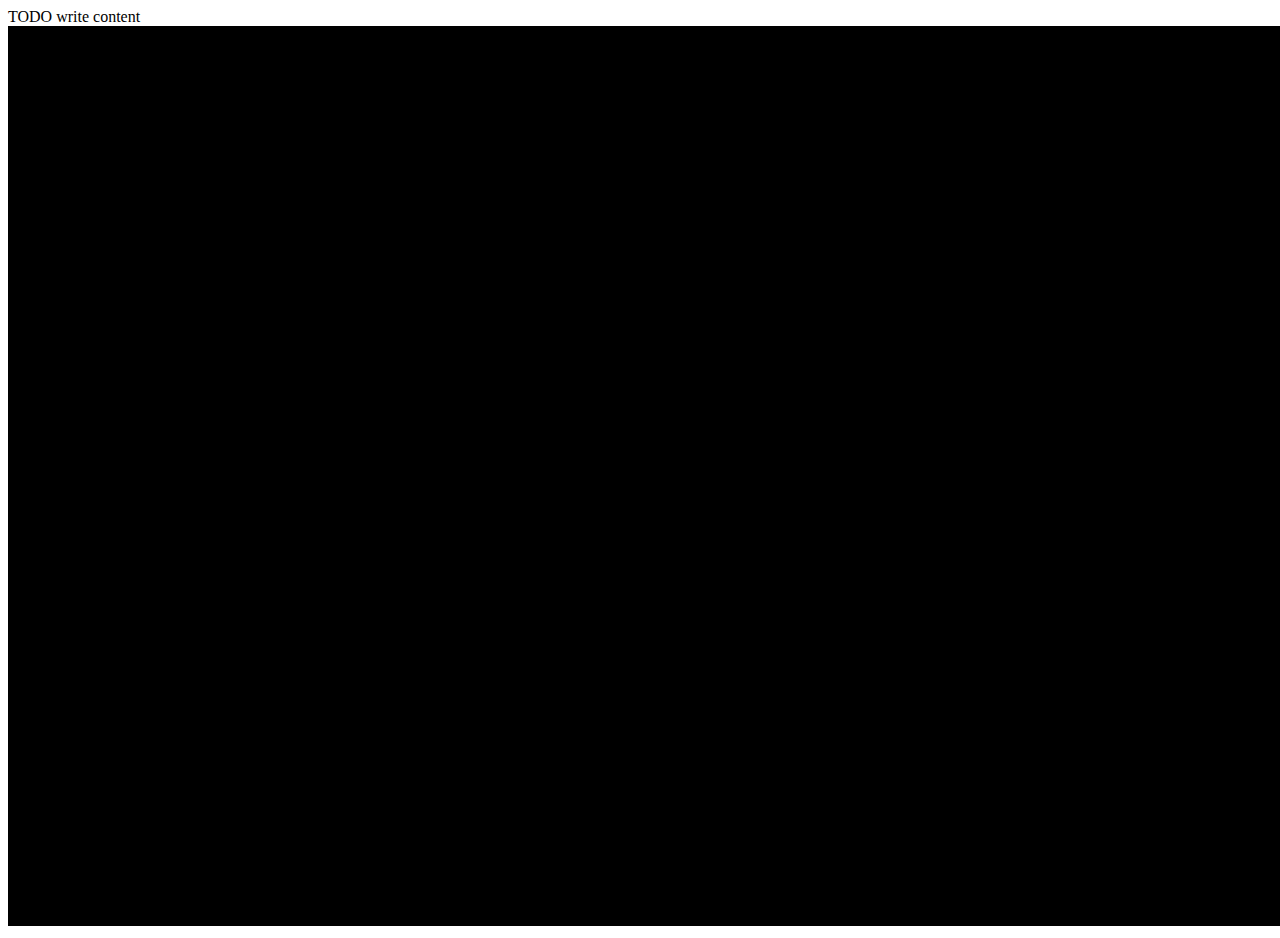
<file: public_html/test.html>
<!DOCTYPE html>
<!--
To change this license header, choose License Headers in Project Properties.
To change this template file, choose Tools | Templates
and open the template in the editor.
-->
<html>
    <head>
        <title>TODO supply a title</title>
        <meta charset="UTF-8">
        <meta name="viewport" content="width=device-width, initial-scale=1.0">
        <script src="js/three.js"></script>
        <script type="text/javascript" src="js/CanvasRenderer.js"></script>
        <script type="text/javascript" src="js/Projector.js"></script>
    </head>
    <body>
        <div>TODO write content</div>
        <script>

			var camera, scene, renderer;
			var geometry, material, mesh;

			function init() {

				renderer = new THREE.CanvasRenderer();
				renderer.setSize( window.innerWidth, window.innerHeight );
				document.body.appendChild( renderer.domElement );

				camera = new THREE.PerspectiveCamera( 75, window.innerWidth / window.innerHeight, 0.1, 10 );
				camera.position.z = 3;

				scene = new THREE.Scene();

				geometry = new THREE.CubeGeometry( 1, 1, 1 );
				material = new THREE.MeshBasicMaterial( { color: 0x000000, wireframe: true, wireframeLinewidth: 2 } );

				/*var lineGeometry = new THREE.Geometry();
                lineGeometry.vertices.push(new THREE.Line(0, 0, 0), new THREE.Line(100, 100, 0));
                var line = new THREE.Line( lineGeometry, new THREE.LineDashedMaterial( { color: 0x000000, dashSize: 3, gapSize: 1, linewidth: 1 } ) );
				scene.add(line);*/
				
				mesh = new THREE.Mesh( geometry, material );
				scene.add( mesh );

				var v1 = new THREE.Vector3(0,0,0);
				var d1 = new THREE.Vector3(1,1,1);
				var v2 = v1.clone();//.sub(d1.normalize());
				v1.normalize();
				v1.projectOnVector(d1);
				v1.setLength(100);
				var geometry = new THREE.Geometry();
				geometry.vertices.push(v1);
				geometry.vertices.push(v2);
				var pts = new THREE.Points(geometry, new THREE.PointsMaterial({color:0xff0000, size:10}));
				//scene.add(pts);
			}

			function animate() {

				requestAnimationFrame( animate );

				mesh.rotation.x = Date.now() * 0.0005;
				mesh.rotation.y = Date.now() * 0.001;

				renderer.render( scene, camera );

			}

			init();
			animate();

		</script>
    </body>
</html>
</file>
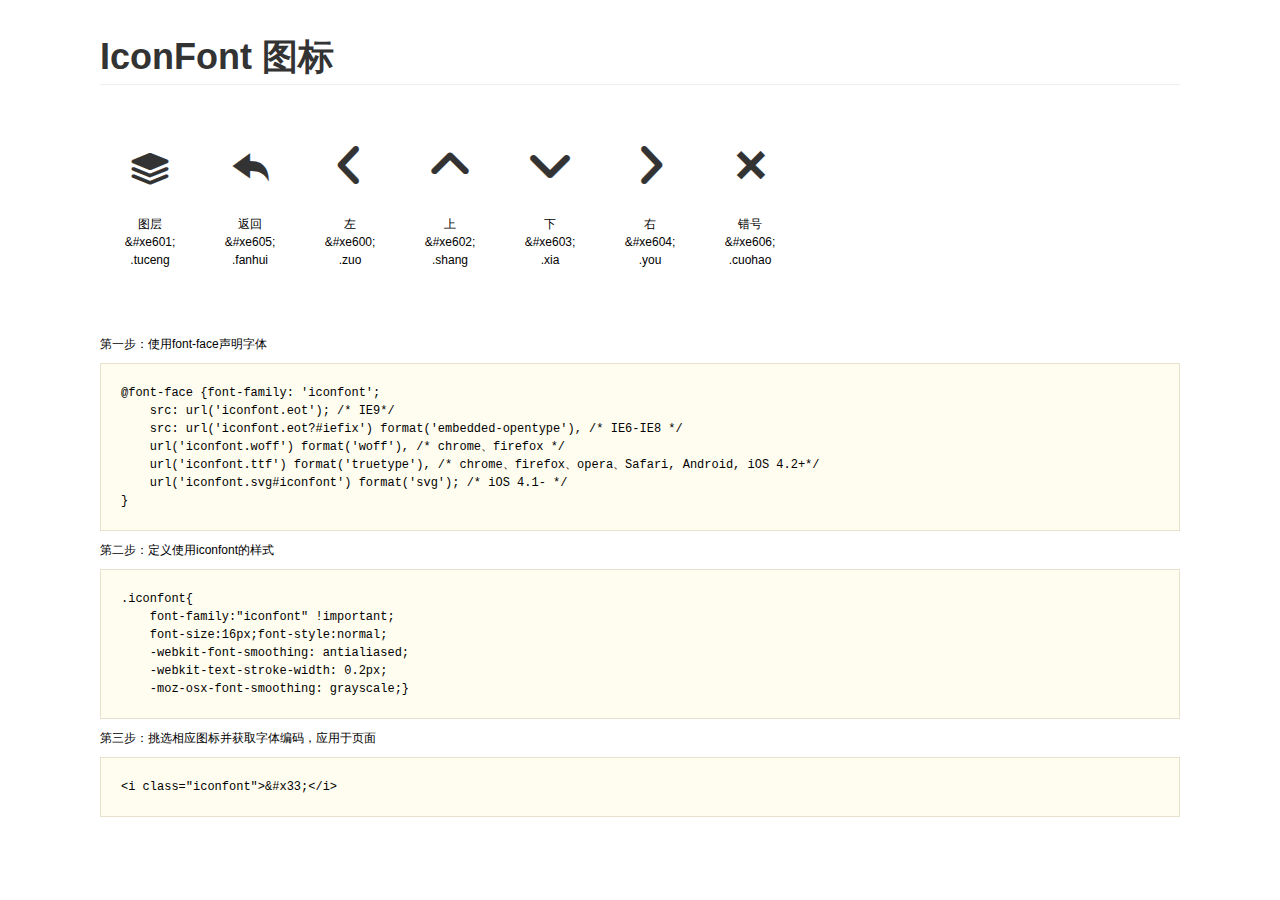
<file: public_html/font/demo.html>
<!DOCTYPE html>
<html>
<head>
    <meta charset="utf-8"/>
    <title>IconFont</title>
    <link rel="stylesheet" href="demo.css">
    <link rel="stylesheet" href="iconfont.css">
</head>
<body>
    <div class="main">
        <h1>IconFont 图标</h1>
        <ul class="icon_lists clear">
            
                <li>
                <i class="icon iconfont">&#xe601;</i>
                    <div class="name">图层</div>
                    <div class="code">&amp;#xe601;</div>
                    <div class="fontclass">.tuceng</div>
                </li>
            
                <li>
                <i class="icon iconfont">&#xe605;</i>
                    <div class="name">返回</div>
                    <div class="code">&amp;#xe605;</div>
                    <div class="fontclass">.fanhui</div>
                </li>
            
                <li>
                <i class="icon iconfont">&#xe600;</i>
                    <div class="name">左</div>
                    <div class="code">&amp;#xe600;</div>
                    <div class="fontclass">.zuo</div>
                </li>
            
                <li>
                <i class="icon iconfont">&#xe602;</i>
                    <div class="name">上</div>
                    <div class="code">&amp;#xe602;</div>
                    <div class="fontclass">.shang</div>
                </li>
            
                <li>
                <i class="icon iconfont">&#xe603;</i>
                    <div class="name">下</div>
                    <div class="code">&amp;#xe603;</div>
                    <div class="fontclass">.xia</div>
                </li>
            
                <li>
                <i class="icon iconfont">&#xe604;</i>
                    <div class="name">右</div>
                    <div class="code">&amp;#xe604;</div>
                    <div class="fontclass">.you</div>
                </li>
            
                <li>
                <i class="icon iconfont">&#xe606;</i>
                    <div class="name">错号</div>
                    <div class="code">&amp;#xe606;</div>
                    <div class="fontclass">.cuohao</div>
                </li>
            
        </ul>


        <div class="helps">
            第一步：使用font-face声明字体
            <pre>
@font-face {font-family: 'iconfont';
    src: url('iconfont.eot'); /* IE9*/
    src: url('iconfont.eot?#iefix') format('embedded-opentype'), /* IE6-IE8 */
    url('iconfont.woff') format('woff'), /* chrome、firefox */
    url('iconfont.ttf') format('truetype'), /* chrome、firefox、opera、Safari, Android, iOS 4.2+*/
    url('iconfont.svg#iconfont') format('svg'); /* iOS 4.1- */
}
</pre>
第二步：定义使用iconfont的样式
            <pre>
.iconfont{
    font-family:"iconfont" !important;
    font-size:16px;font-style:normal;
    -webkit-font-smoothing: antialiased;
    -webkit-text-stroke-width: 0.2px;
    -moz-osx-font-smoothing: grayscale;}
</pre>
第三步：挑选相应图标并获取字体编码，应用于页面
<pre>
&lt;i class="iconfont"&gt;&amp;#x33;&lt;/i&gt;
</pre>
        </div>

    </div>
</body>
</html>
</file>
<file: public_html/css/style.css>
@charset "utf-8";
/* CSS Document */

html,body{
	height:100%;
}
body {
	width: 100%;
	padding: 0;
	margin: 0 auto;
	font-family: "微软雅黑";
}
img, object {
	max-width: 100%
}
img {
	max-width: 100%;
	-ms-interpolation-mode: bicubic;
	border: 0
}
a {
	text-decoration: none
}
h2, h3, h4, h5, h6, img, li, p, span, ul {
	padding: 0;
	margin: 0;
	list-style: none
}
button, input {
	line-height: normal;
	outline: 0
}
i,em{ font-style:normal;}
.left{ float:left;}
.right{ float:right;}
.clear {
	clear: both;
}
::-webkit-scrollbar {
    width:8px;
    background: #a4a4a4;
    height: 10px;
	border-radius: 10px;
}
::-webkit-scrollbar-thumb {
    border-radius: 10px;
    background: #41addd;
    -webkit-box-shadow: inset 0 0 6px #41addd;
}
::-webkit-scrollbar-track {
    -webkit-box-shadow: inset 0 0 6px #a4a4a4;
    border-radius: 10px;
}
.wrap_box{
	max-width: 1920px;
	margin: 0px auto;
	height: 100%;
	font-family: "微软雅黑";
	background:#d7d9e2;
	overflow: hidden;
	position: relative;
}/*最外面div容器*/

.wrap_box.edit > .right {
    width:900px;
}

.return_iconbar {
    height: 100%;
    width:75px;
    text-align: center;
    position: absolute;
    z-index: 10;
}

.return_iconbar a {
    width: 40px;
    height: 40px;
    background: #3f4046;
    text-align: center;
    line-height: 40px;
    display: block;
    border-radius: 100%;
    color: #fff;
    margin: 15px;
    box-shadow: 1px 1px 4px rgba(0,0,0,0.8);
}
.return_iconbar a:hover{
	background:#41addd;
}

.edit > .left div#info_addr {
    float:left;
}

.left address {
    height: 100px;
    left: 0;
    width: 200px;
    color: #333333;
    font-family: "Arial Regular","Arial";
    font-size: 13px;
    font-style: normal;
    font-weight: 400;
    line-height: normal;
    text-align: left;
    background:#999999;
}

.edit > .left {
    width: 200px;
}

#info_lnks {
    float:left;
}

#u50_img {
    height: 198px;
    /*left: 0;
    position: absolute;
    top: 0;*/
    width: 198px;
}

#u51 {
    left: 518px;
    position: absolute;
    top: 87px;
    width: 194px;
    word-wrap: break-word;
}

#u52 {
    height: 22px;
    /*left: 620px;
    position: absolute;
    top: 398px;*/
    width: 94px;
}

#u52_input {
    color: #000000;
    font-family: "Arial Regular","Arial";
    font-size: 13px;
    font-style: normal;
    font-weight: 400;
    height: 22px;
    /*left: 0;
    position: absolute;*/
    text-align: center;
    text-decoration: none;
    /*top: 0;*/
    width: 94px;
}

#u53 {
    height: 22px;
    /*left: 726px;
    position: absolute;
    top: 398px;*/
    width: 94px;
}
#u30_input {
    color: #000000;
    font-family: "Arial Regular","Arial";
    font-size: 13px;
    font-style: normal;
    font-weight: 400;
    height: 25px;
    text-align: center;
    text-decoration: none;
    width: 91px;
}
#u0_input {
    color: #000000;
    font-family: "Arial Regular","Arial";
    font-size: 13px;
    font-style: normal;
    font-weight: 400;
    height: 25px;
    text-align: center;
    text-decoration: none;
    width: 91px;
}

#u53_input {
    color: #000000;
    font-family: "Arial Regular","Arial";
    font-size: 13px;
    font-style: normal;
    font-weight: 400;
    height: 22px;
    text-align: center;
    text-decoration: none;
    width: 94px;
}

.ax_html_button {
    color: #000000;
    font-family: "Arial Regular","Arial";
    font-size: 13px;
    font-style: normal;
    font-weight: 400;
    line-height: normal;
    text-align: center;
}

.edit > .left ul li {
    height: 50px;
    width: 200px;
    float: left;
}
.edit > .left ul li * {
    color: #333333;
    font-size: 13px;
    line-height: normal;
    text-align: center;
}
div#info_lnks {
    float:left;
}

.edit > .right {
    bottom: 0;
    height: auto;
    left: 200px;
    position: absolute;
    top: 0;
    width: 100%;
    background:#ffffff;
}

.info_bar {
    height: auto;
    position: absolute;
    left:75px;
    right: 50%;
    width: auto;
    top: 0;
    bottom: 0;
}
.info_pro_mxbar {
    width: 100%;
    height: 100%;
    position: relative;
}
.info_pro_wordsbar {
    position: absolute;
    z-index: 8;
    /*top: 18%;
    left:40%;*/
}
.info_pro_wordsbar a {
	min-width:110px;
    padding:8px;
    display: inline-block;
    border-radius:8px;
    background: #fff;
    color: #4a4a4a;
    overflow: hidden;
    text-align: center;
    font-size: 18px;
    font-weight: bold;
    box-shadow: 0 1px 4px rgba(0,0,0,0.5);
}
.info_pro_wordsbar a:hover{
	background:#41addd;
	color:#fff;
}
.info_line{
	width:8px;
}
.info_line span{
	display:block;
	width:5px;
	height:5px;
	background:#41addd;
	border:solid 2px #333;
	border-radius:100%;
}
.info_line em{
	height: 45px;
    width: 3px;
    background: #333;
    display: block;
    margin: 0 auto;
}
.info_pro_imgbar {
    /*width: 100%;
    height: 100%;*/
    position: absolute;
    top: 0;
    left: 0;
    right: 0;
    bottom: 0;
	text-align:center;
}
.info_pro_imgbar img {
    position: absolute;
    top: 28%;
    max-width: 100%;
	margin-left:-20%;
    max-height: 60%;
}

.info_pro_imgbar canvas {
    width:100%;
    height:100%;
    /*position:absolute;
    margin-left:0%;
    margin-right:0%;
    left:0%;
    top:0%;
    right:0%;*/
}
    
.info_shubar {
    width: 50%;
    height: auto;
    background: #AFAFAF;
    position: absolute;
    right: 0;
    top: 0;
    bottom: 0;
    z-index: 8;
    background: url("../images/bg.jpg") no-repeat;
    background-size: 100% 100%;
}

.info_videobar {
    width: auto;
    height: 55%;
    margin: 0 8%;
    margin-bottom: 3%;
    margin-top: 8%;
    background: #3a3c46;
	border-radius: 8px;
	padding:10px;
}
.info_ivdeo{
	width:100%;
	height:100%;
	background:#fff;
	border-radius:8px;
}
.info_fontbar {
    width: auto;
    height: 28%;
    overflow: hidden;
    position: relative;
    margin: 0 8%;
    margin-top: 0;
    margin-bottom: 8%;
    background: #3a3c46;
	border-radius: 8px;
}
.info_titlebar {
    color: #fff;
    font-size: 20px;
    padding: 5%;
    line-height: 26px;
    height: 26px;
    overflow: hidden;
}
.info_font {
    max-height: 100%;
    overflow-x: hidden;
    overflow-y: auto;
    position: absolute;
    bottom: 10px;
    top: 10px;
    left: 10px;
    width: auto;
    right: 10px;
    background: #fff;
    border-radius: 8px;
}
.info_font p {
    color: #3f4046;
    font-size: 18px;
    line-height: 28px;
    font-weight: normal;
    padding:3%;
    /*padding-top: 0;*/
    text-indent:24px;
}
        div.h {
            height: 100px;
            left: 0;
            position: relative;
            top: 0;
            width: 1100px;
            border: thin solid black;
        }
div.hr {
    border-top: 1px #fff solid; 
    border-bottom:1px #000 solid;
}
div.hr hr {
    display:none;
}
        
@media (max-width: 1480px) and (min-width: 1200px){
	.info_font p {
		font-size: 16px;
		line-height: 25px;
	}
	.info_pro_wordsbar a {
		font-size: 16px;
	}
	.info_pro_imgbar img {
		max-width: 50%;
		max-height: 60%;
		margin-left:-27%;
	}
	.info_titlebar {
		font-size: 18px;
	}

}

@media (max-width: 1199px){
	.return_iconbar{
		width:60px;
	}
	.return_iconbar a {
		width:30px;
		height: 30px;
		line-height:30px;
		font-size:12px;
	}
	.info_font p {
		font-size: 12px;
		line-height: 20px;
	}
	.info_pro_wordsbar a {
		font-size: 14px;
	}
	.info_pro_imgbar img {
		max-width: 50%;
		max-height: 60%;
		margin-left:-30%;
	}
	.info_titlebar {
		font-size: 16px;
	}
}
</file>
<file: public_html/font/iconfont.css>
@font-face {font-family: "iconfont";
  src: url('iconfont.eot?t=1461740570'); /* IE9*/
  src: url('iconfont.eot?t=1461740570#iefix') format('embedded-opentype'), /* IE6-IE8 */
  url('iconfont.woff?t=1461740570') format('woff'), /* chrome, firefox */
  url('iconfont.ttf?t=1461740570') format('truetype'), /* chrome, firefox, opera, Safari, Android, iOS 4.2+*/
  url('iconfont.svg?t=1461740570#iconfont') format('svg'); /* iOS 4.1- */
}

.iconfont {
  font-family:"iconfont" !important;
  font-size:16px;
  font-style:normal;
  -webkit-font-smoothing: antialiased;
  -webkit-text-stroke-width: 0.2px;
  -moz-osx-font-smoothing: grayscale;
}
.icon-tuceng:before { content: "\e601"; }
.icon-fanhui:before { content: "\e605"; }
.icon-zuo:before { content: "\e600"; }
.icon-shang:before { content: "\e602"; }
.icon-xia:before { content: "\e603"; }
.icon-you:before { content: "\e604"; }
.icon-cuohao:before { content: "\e606"; }
</file>
<file: public_html/font/demo.css>
*{margin: 0;padding: 0;list-style: none;}
/*
KISSY CSS Reset
理念：1. reset 的目的不是清除浏览器的默认样式，这仅是部分工作。清除和重置是紧密不可分的。
2. reset 的目的不是让默认样式在所有浏览器下一致，而是减少默认样式有可能带来的问题。
3. reset 期望提供一套普适通用的基础样式。但没有银弹，推荐根据具体需求，裁剪和修改后再使用。
特色：1. 适应中文；2. 基于最新主流浏览器。
维护：玉伯<lifesinger@gmail.com>, 正淳<ragecarrier@gmail.com>
 */

/** 清除内外边距 **/
body, h1, h2, h3, h4, h5, h6, hr, p, blockquote, /* structural elements 结构元素 */
dl, dt, dd, ul, ol, li, /* list elements 列表元素 */
pre, /* text formatting elements 文本格式元素 */
form, fieldset, legend, button, input, textarea, /* form elements 表单元素 */
th, td /* table elements 表格元素 */ {
  margin: 0;
  padding: 0;
}

/** 设置默认字体 **/
body,
button, input, select, textarea /* for ie */ {
  font: 12px/1.5 tahoma, arial, \5b8b\4f53, sans-serif;
}
h1, h2, h3, h4, h5, h6 { font-size: 100%; }
address, cite, dfn, em, var { font-style: normal; } /* 将斜体扶正 */
code, kbd, pre, samp { font-family: courier new, courier, monospace; } /* 统一等宽字体 */
small { font-size: 12px; } /* 小于 12px 的中文很难阅读，让 small 正常化 */

/** 重置列表元素 **/
ul, ol { list-style: none; }

/** 重置文本格式元素 **/
a { text-decoration: none; }
a:hover { text-decoration: underline; }


/** 重置表单元素 **/
legend { color: #000; } /* for ie6 */
fieldset, img { border: 0; } /* img 搭车：让链接里的 img 无边框 */
button, input, select, textarea { font-size: 100%; } /* 使得表单元素在 ie 下能继承字体大小 */
/* 注：optgroup 无法扶正 */

/** 重置表格元素 **/
table { border-collapse: collapse; border-spacing: 0; }

/* 清除浮动 */
.ks-clear:after, .clear:after {
  content: '\20';
  display: block;
  height: 0;
  clear: both;
}
.ks-clear, .clear {
  *zoom: 1;
}

.main {padding: 30px 100px;}
.main h1{font-size:36px; color:#333; text-align:left;margin-bottom:30px; border-bottom: 1px solid #eee;}

.helps{margin-top:40px;}
.helps pre{
  padding:20px;
  margin:10px 0;
  border:solid 1px #e7e1cd;
  background-color: #fffdef;
  overflow: auto;
}

.icon_lists li{
  float:left;
  width: 100px;
  height:180px;
  text-align: center;
}
.icon_lists .icon{
  font-size: 42px;
  line-height: 100px;
  margin: 10px 0;
  color:#333;
  -webkit-transition: font-size 0.25s ease-out 0s;
  -moz-transition: font-size 0.25s ease-out 0s;
  transition: font-size 0.25s ease-out 0s;

}
.icon_lists .icon:hover{
  font-size: 100px;
}
</file>
